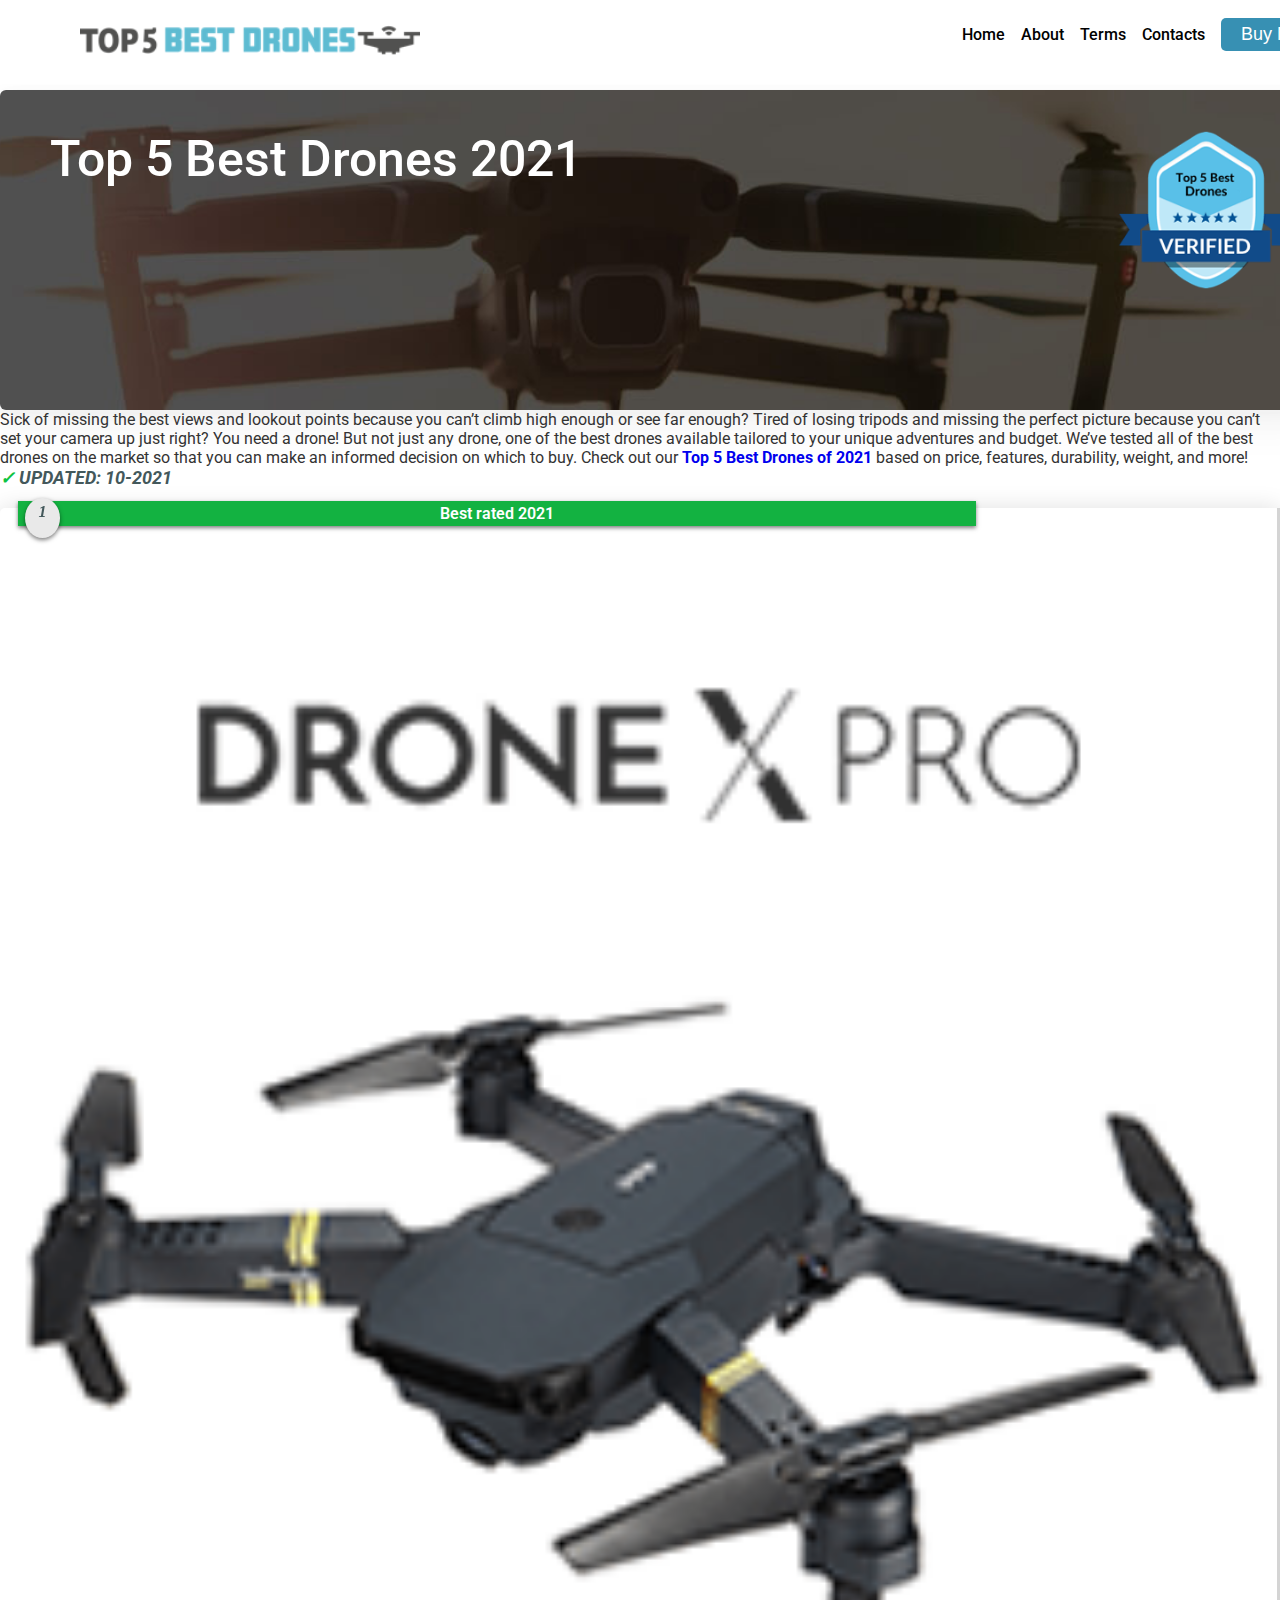
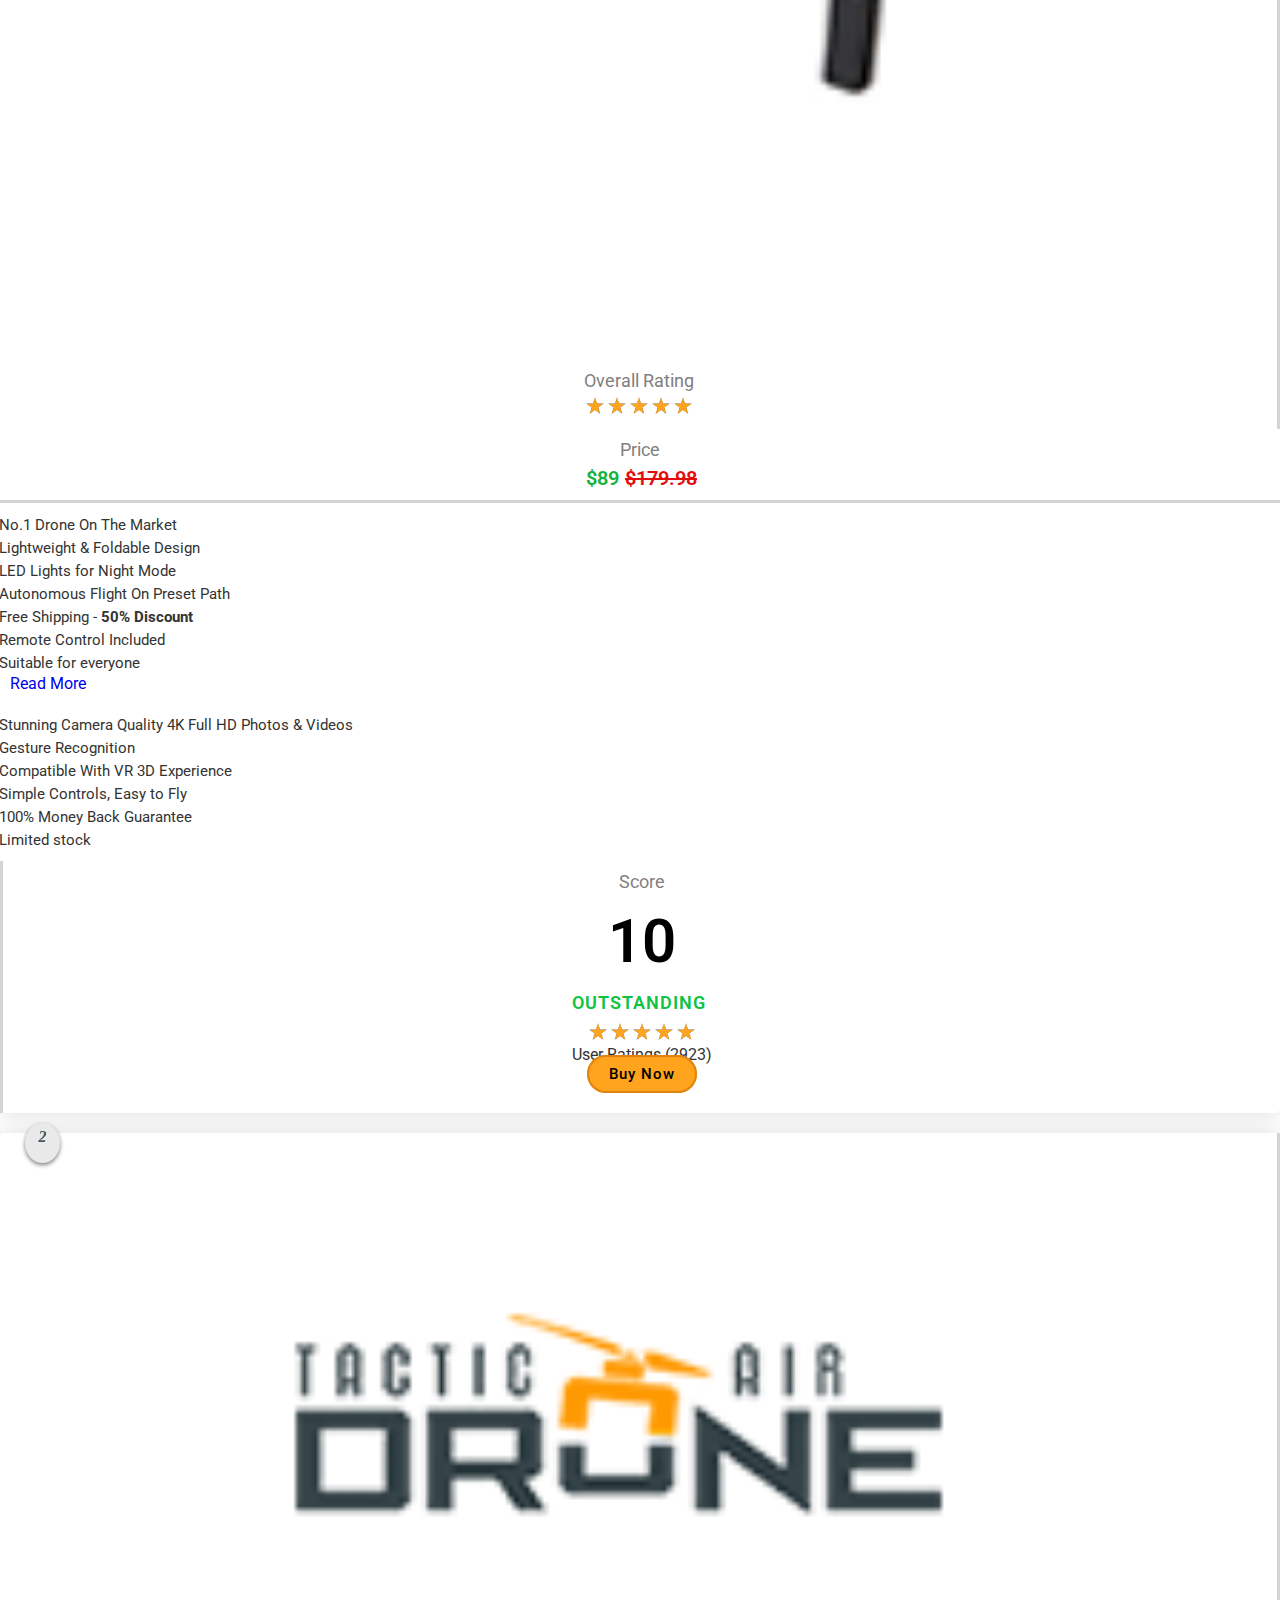
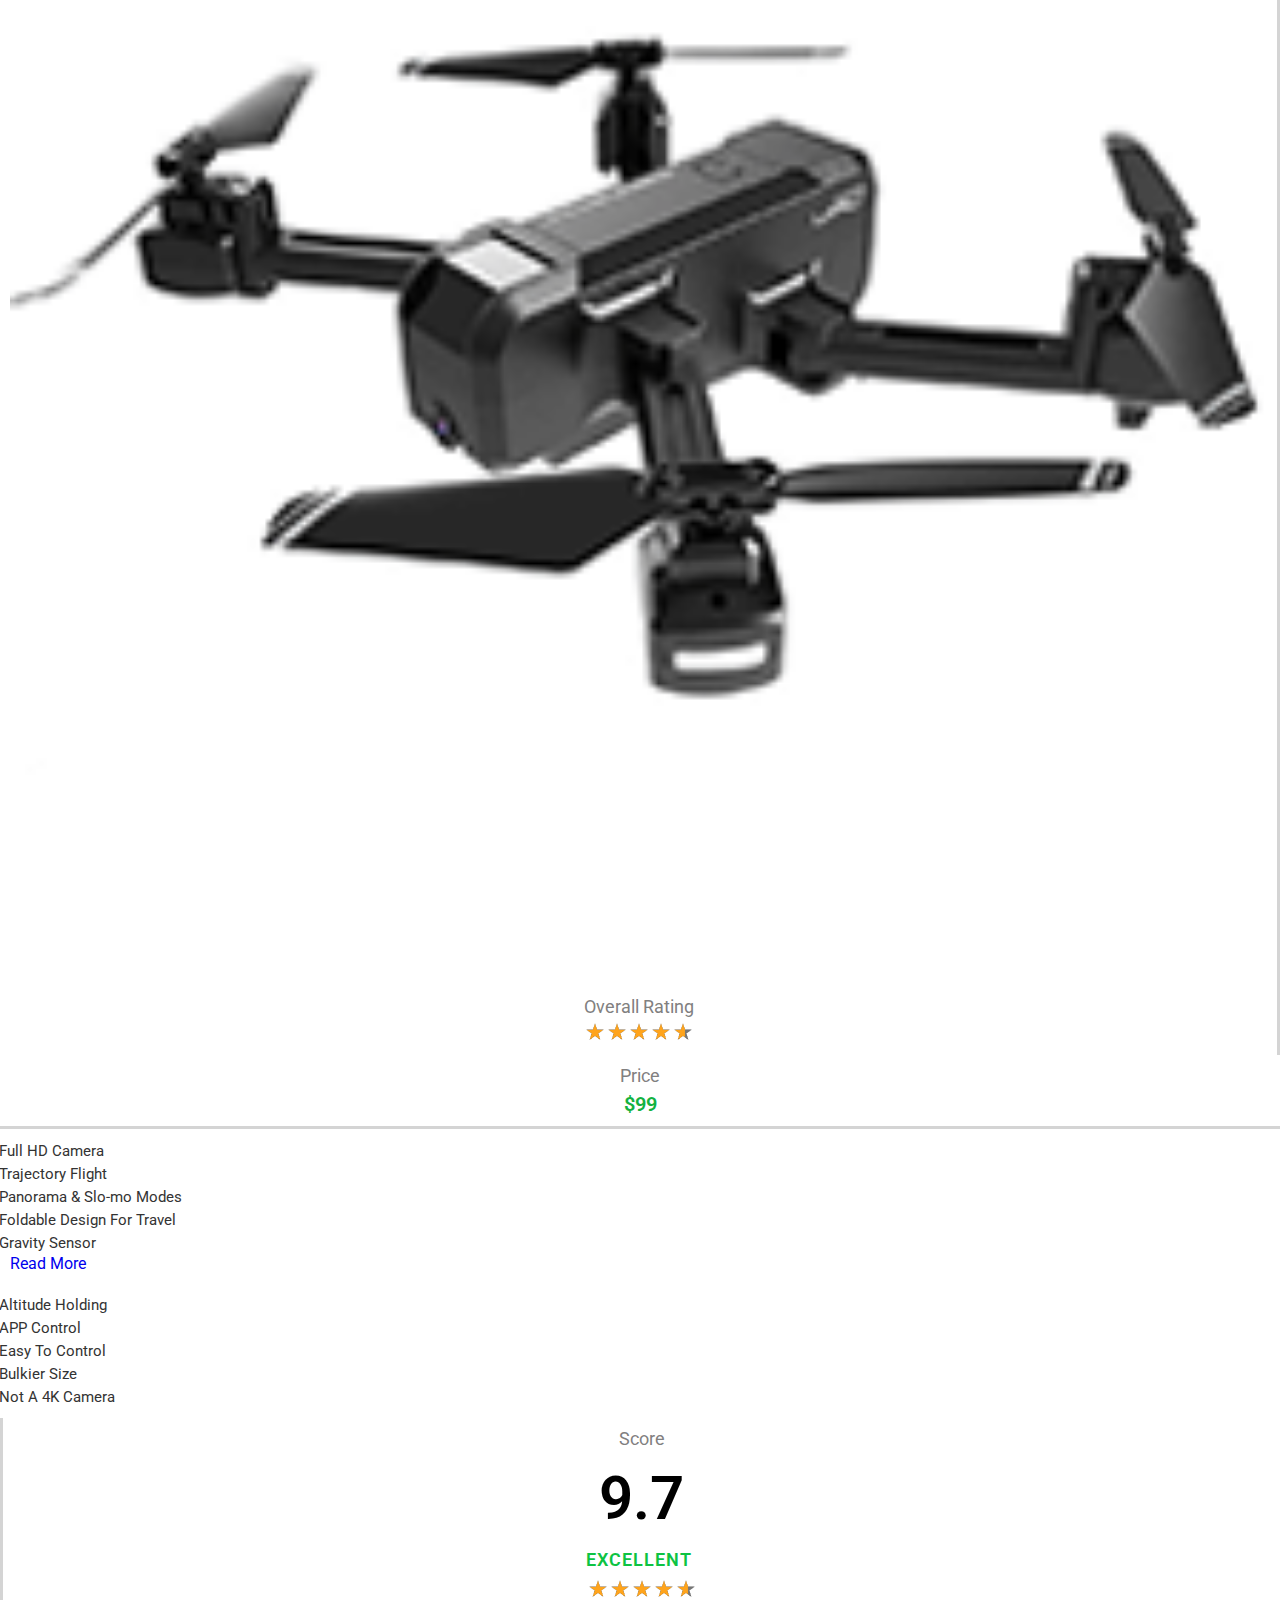
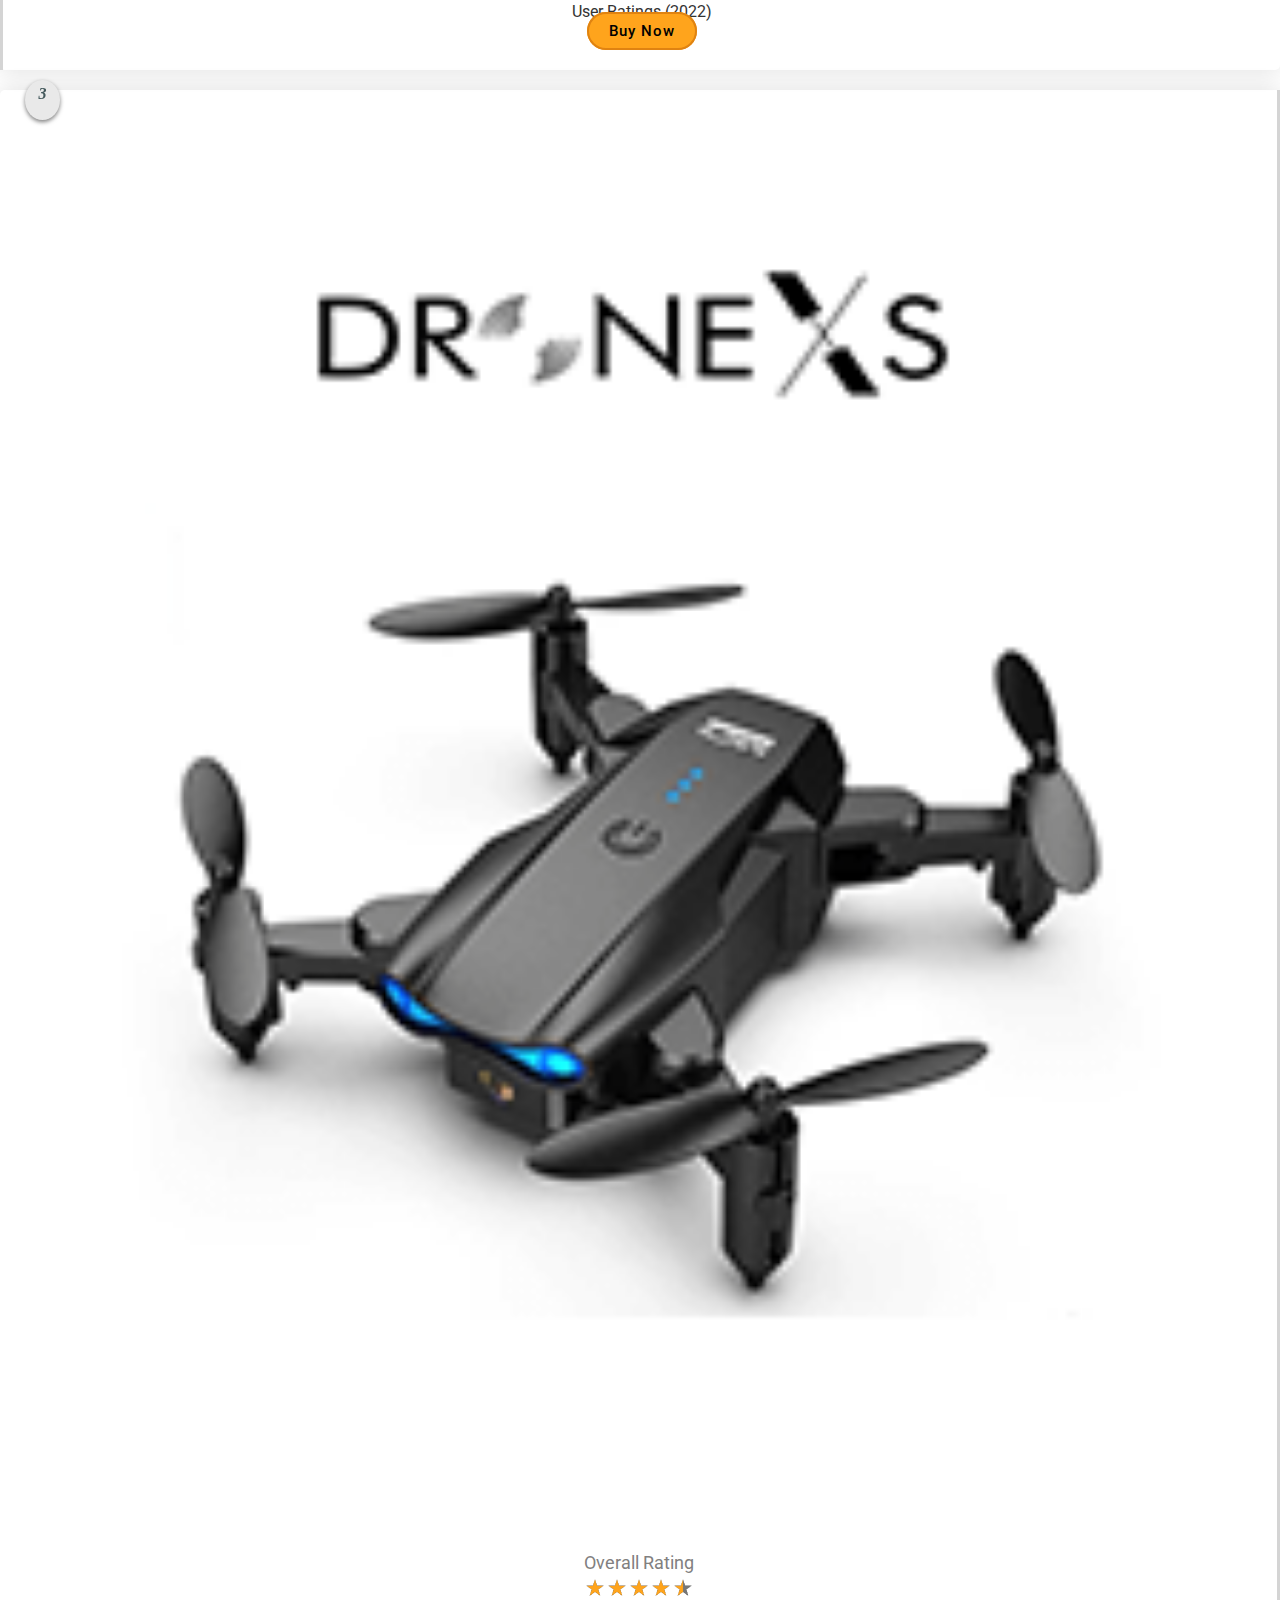
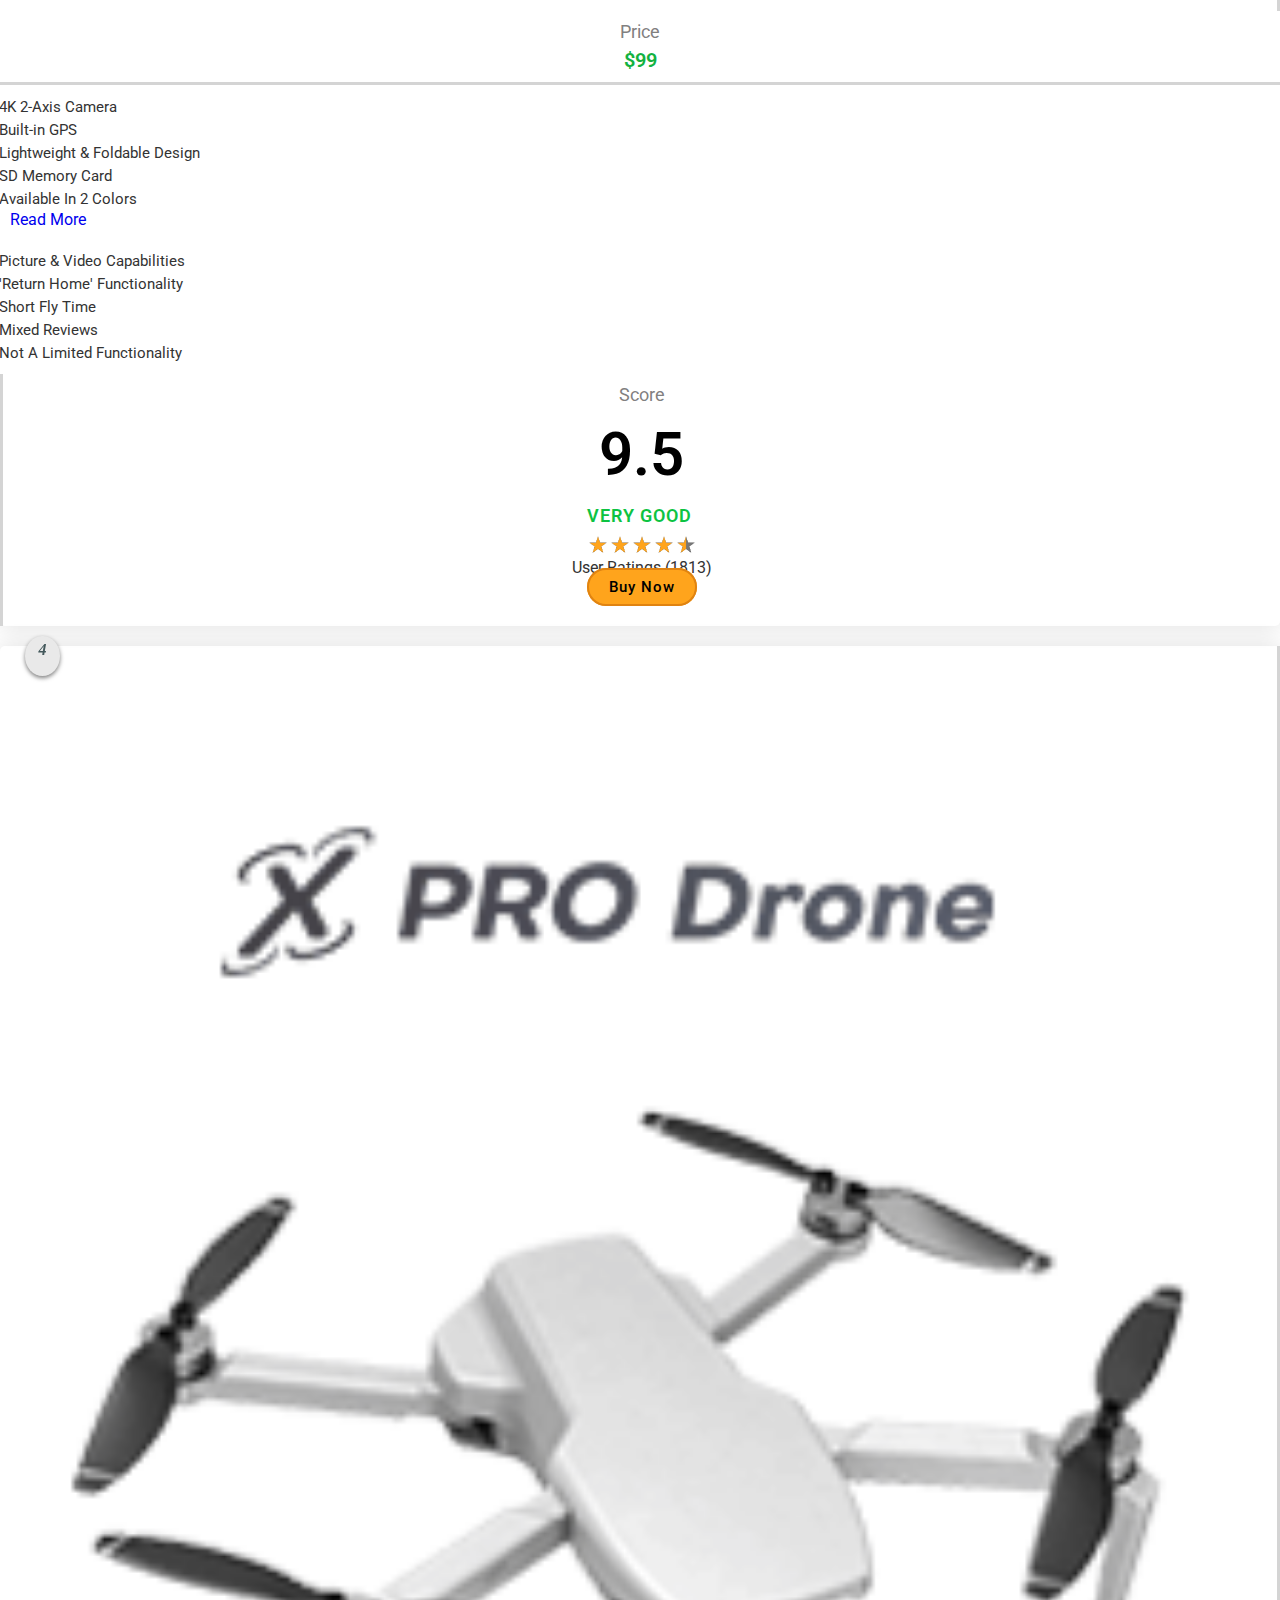
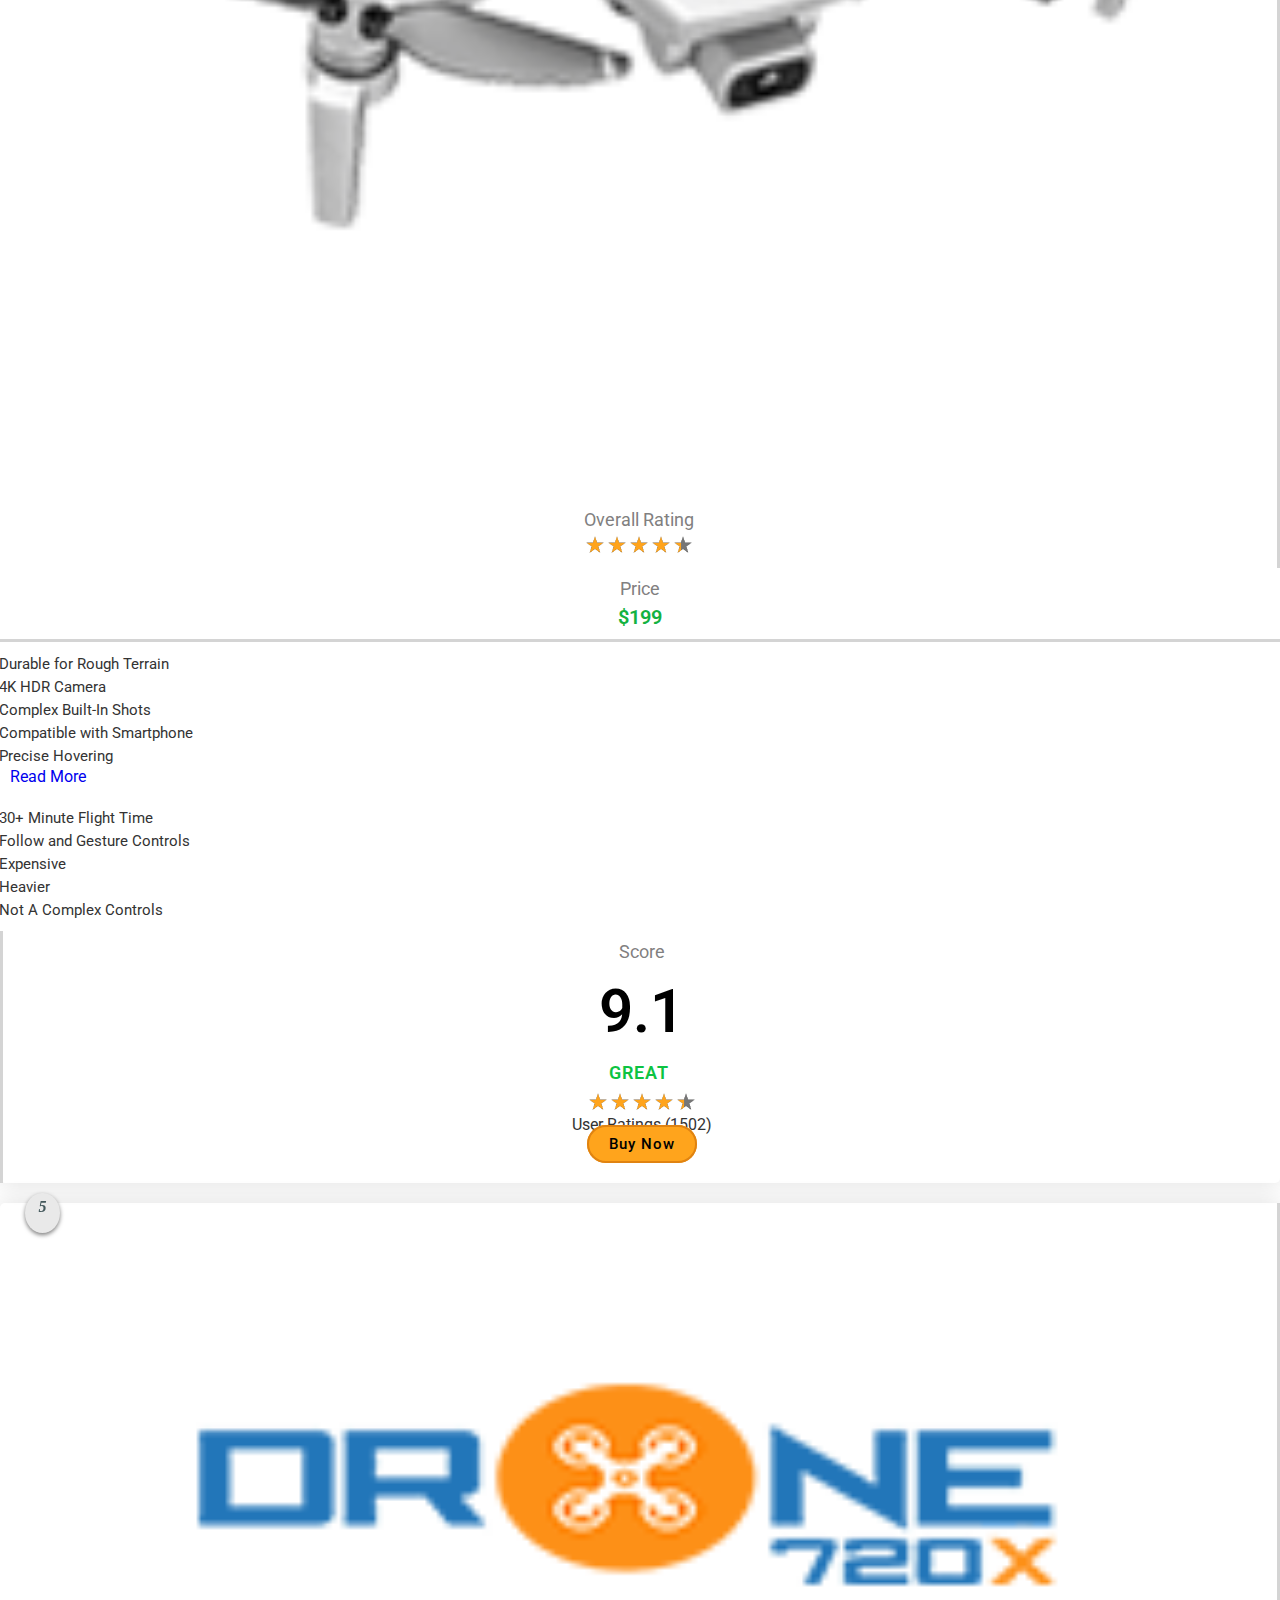
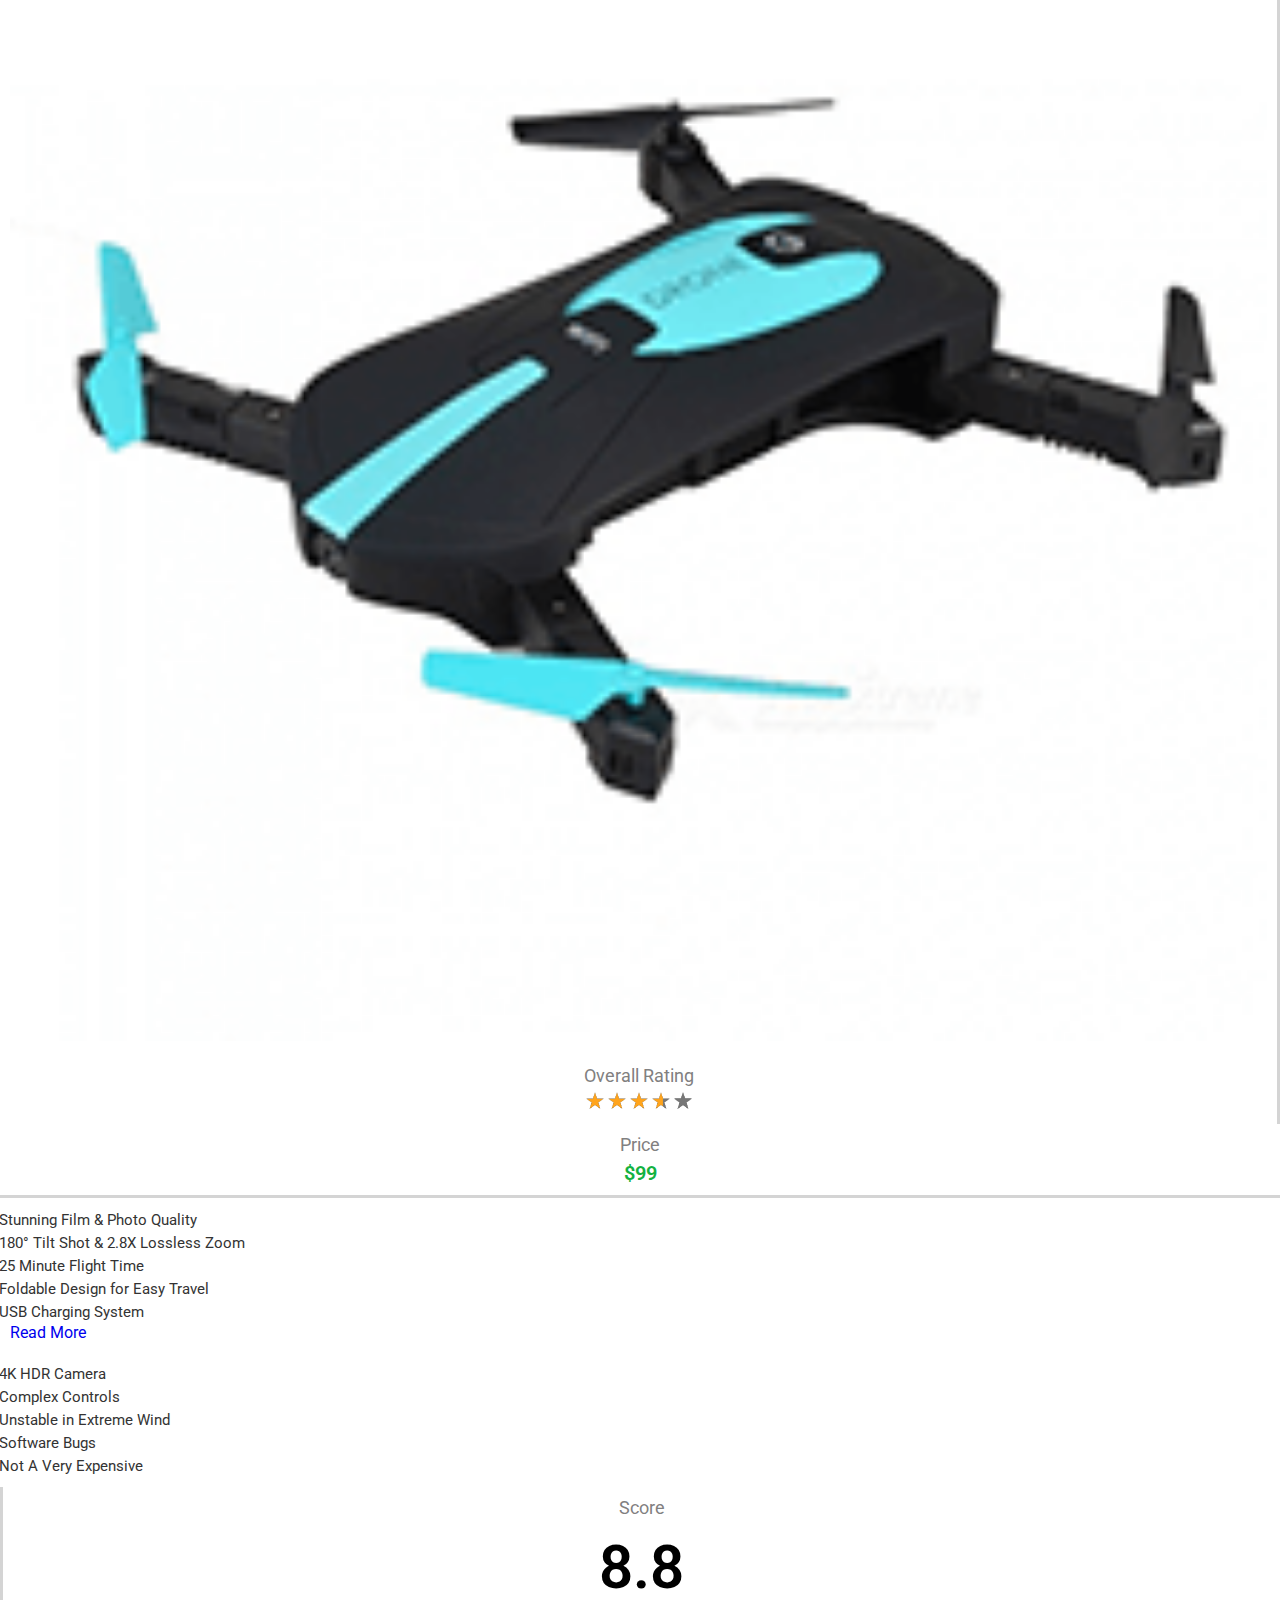
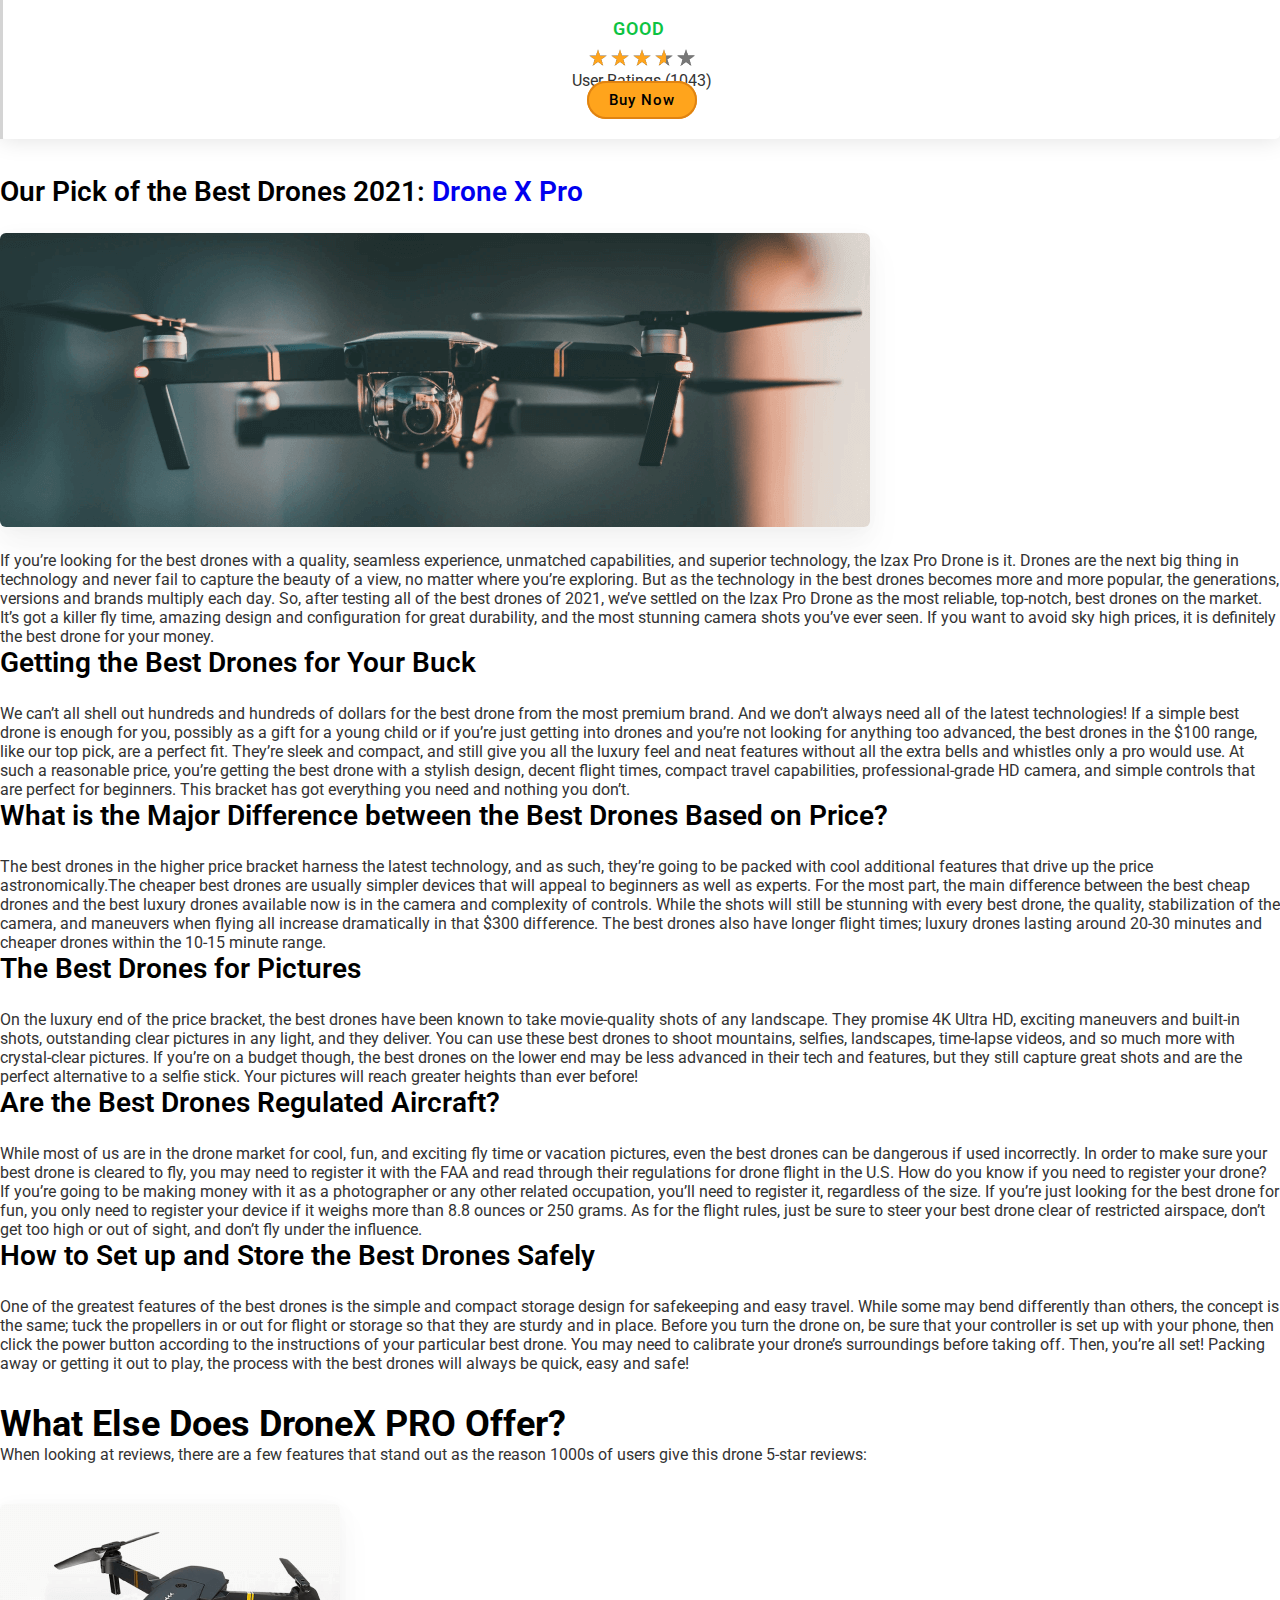
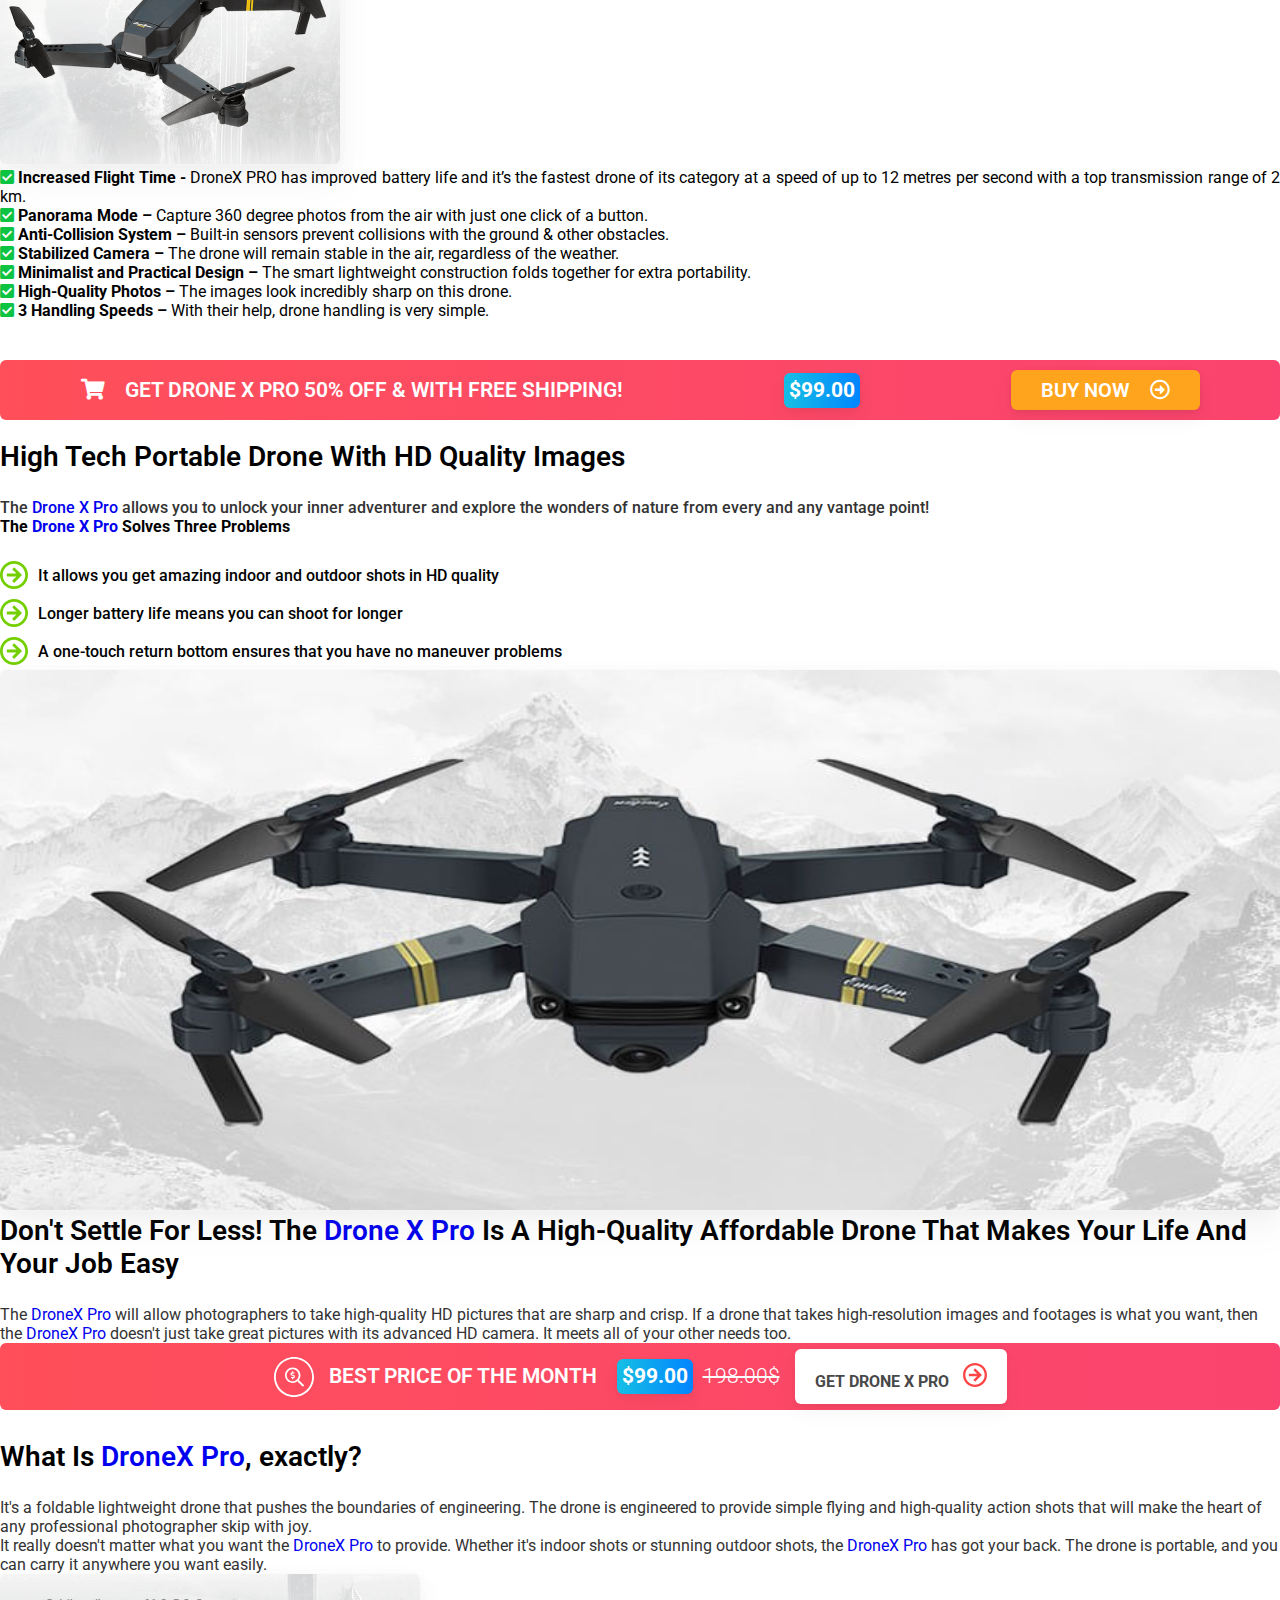
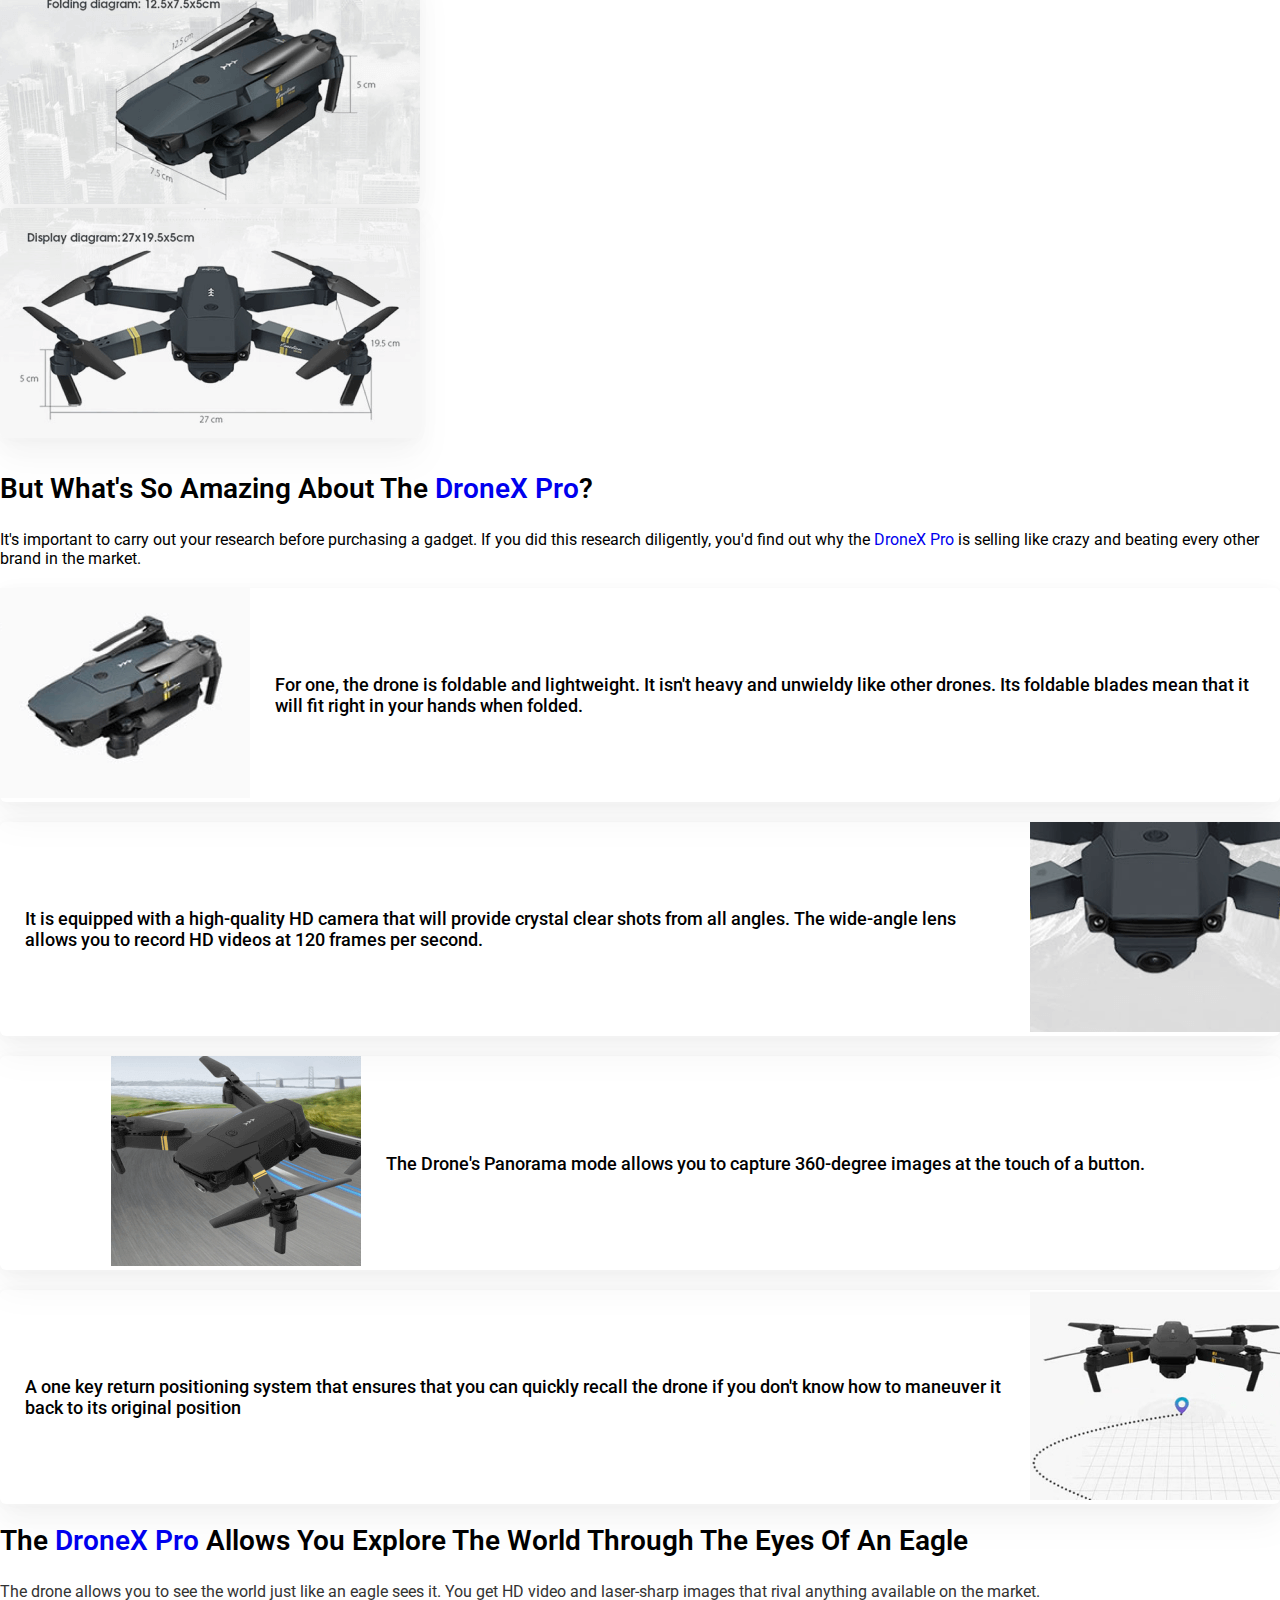
<file: index.html>
<!DOCTYPE html>
<html lang="en">

<head>
    <meta charset="utf-8">
    <meta http-equiv="X-UA-Compatible" content="IE=edge">
    <meta name="viewport" content="width=device-width, initial-scale=1">

    <title>Top-5 Best Drones </title>

    <link rel="icon" href="images/favicon.png">


    <link rel="preconnect" href="https://fonts.googleapis.com">
    <link rel="preconnect" href="https://fonts.gstatic.com" crossorigin>
    <link href="https://fonts.googleapis.com/css2?family=Roboto:wght@400;500;700&display=swap" rel="stylesheet">
    <link rel="stylesheet" href="https://cdnjs.cloudflare.com/ajax/libs/animate.css/4.1.1/animate.min.css" />
    <link href="https://cdn.jsdelivr.net/npm/bootstrap@5.0.2/dist/css/bootstrap.min.css" rel="stylesheet"
        integrity="sha384-EVSTQN3/azprG1Anm3QDgpJLIm9Nao0Yz1ztcQTwFspd3yD65VohhpuuCOmLASjC" crossorigin="anonymous">
    <link rel="stylesheet" href="https://cdnjs.cloudflare.com/ajax/libs/font-awesome/5.15.4/css/all.min.css">
    <link rel="stylesheet" href="https://cdn.iconmonstr.com/1.3.0/css/iconmonstr-iconic-font.min.css">
    <link href="style.css" rel="stylesheet">

</head>

<body>
    <header class="header">
        <a class="logo" href="#" target="_blank"><img src="images/logo.png" class="img-fluid" alt=""></a>
        <input type="checkbox" id="menu-btn" class="menu-btn">
        <label class="menu-icon" for="menu-btn">
            <span class="nav-icon"></span>
        </label>
        <ul class="menu">
            <li><a class="menu-active" href="index.html">Home</a></li>
            <li><a href="#" target="_blank">About</a></li>
            <li><a href="#" target="_blank">Terms</a></li>
            <li><a href="#" target="_blank">Contacts</a></li>

            <li><button onclick="window.open('#','_blank')" class="btn_one">Buy Now</button>
            </li>
        </ul>
    </header>


    <main class="content-wrapper" id="root-element" style="margin-top: 50px; margin-bottom: 20px;">
        <section class="container">
            <div class="row">
                <div class="col-md-9">
                    <div class="main-content">
                        <div class="drone-banner img-radius">
                            <div class="banner-text">Top 5 Best Drones 2021</div>
                            <img class="img-fluid banner-verified-img" src="images/verified.png" alt="" srcset="">
                        </div>

                        <p class="pt-4 pb-1">Sick of missing the best views and lookout points because you can’t climb
                            high
                            enough or see
                            far enough? Tired of losing tripods and missing the perfect picture because you can’t set
                            your camera up just right? You need a drone! But not just any drone, one of the best drones
                            available tailored to your unique adventures and budget. We’ve tested all of the best drones
                            on the market so that you can make an informed decision on which to buy. Check out our
                            <strong><a href="#" target="_blank"> Top 5
                                    Best Drones of 2021</a></strong> based on price, features, durability, weight, and
                            more!
                        </p>

                        <p class="updated"><span style="color: #0dc342">✓</span> Updated: 10-2021</p>

                        <div class="top-products">
                            <!-- drone box 1 start -->
                            <div class="best-drone-box">
                                <div class="row">
                                    <div
                                        class="col-md-3 b-right d-relative-box d-flex align-items-center justify-content-center box-padding">
                                        <div class="best-rated">
                                            Best rated 2021
                                        </div>
                                        <div class="product-number">1</div>
                                        <div class="left-box text-align-center">
                                            <img class="img-fluid product-img" src="images/dronexpro.png" alt=""
                                                srcset="">
                                        </div>
                                    </div>

                                    <div class="col-md-6">
                                        <div class="row b-bottom">
                                            <div
                                                class="col-md-6 rating-box b-right box-padding d-flex align-items-center justify-content-center">
                                                <div>
                                                    <div class="user-rating-text">Overall Rating</div>
                                                    <div class="stars-container">
                                                        <div>
                                                            <img class="star-fill" src="images/star-fill.png" alt=""
                                                                srcset="">
                                                            <img class="star-fill" src="images/star-fill.png" alt=""
                                                                srcset="">
                                                            <img class="star-fill" src="images/star-fill.png" alt=""
                                                                srcset="">
                                                            <img class="star-fill" src="images/star-fill.png" alt=""
                                                                srcset="">
                                                            <img class="star-fill" src="images/star-fill.png" alt=""
                                                                srcset="">


                                                        </div>


                                                    </div>
                                                </div>
                                            </div>
                                            <div
                                                class="col-md-6 price-box box-padding d-flex align-items-center justify-content-center">
                                                <div>
                                                    <div class="price-text">Price</div>
                                                    <span class="price"><strong><span class="new-price">$89</span>
                                                            <strike class="strike">$179.98</strike></strong></span>
                                                </div>
                                            </div>
                                        </div>


                                        <div class="row">
                                            <div class="col-md-6 box-padding">
                                                <ul class="inner-table-features">
                                                    <li><img src="images/arrow_green.svg" class="blue-tick" alt=""> No.1
                                                        Drone On The Market</li>
                                                    <li><img src="images/arrow_green.svg" class="blue-tick" alt="">
                                                        Lightweight &amp; Foldable Design</li>
                                                    <li><img src="images/arrow_green.svg" class="blue-tick" alt=""> LED
                                                        Lights for Night Mode</li>
                                                    <li><img src="images/arrow_green.svg" class="blue-tick" alt="">
                                                        Autonomous Flight On Preset Path</li>
                                                    <li><img src="images/arrow_green.svg" class="blue-tick" alt=""> Free
                                                        Shipping -&nbsp;<strong>50% Discount&nbsp;</strong></li>
                                                    <li><img src="images/arrow_green.svg" class="blue-tick" alt="">
                                                        Remote
                                                        Control Included</li>
                                                    <li><img src="images/arrow_green.svg" class="blue-tick" alt="">
                                                        Suitable
                                                        for everyone</li>
                                                </ul>

                                                <a href="#" target="_blank">Read More</a>
                                            </div>
                                            <div class="col-md-6 box-padding">
                                                <ul class="inner-table-features">
                                                    <li><img src="images/arrow_green.svg" class="blue-tick" alt="">
                                                        Stunning
                                                        Camera Quality 4K Full HD Photos &amp; Videos</li>
                                                    <li><img src="images/arrow_green.svg" class="blue-tick" alt="">
                                                        Gesture
                                                        Recognition</li>
                                                    <li><img src="images/arrow_green.svg" class="blue-tick" alt="">
                                                        Compatible With VR 3D Experience</li>
                                                    <li><img src="images/arrow_green.svg" class="blue-tick" alt="">
                                                        Simple
                                                        Controls, Easy to Fly</li>
                                                    <li><img src="images/arrow_green.svg" class="blue-tick" alt=""> 100%
                                                        Money Back Guarantee</li>
                                                    <li><img src="images/red-cross.png" class="red-cross blue-tick"
                                                            alt="">
                                                        Limited stock</li>
                                                </ul>
                                            </div>
                                        </div>
                                    </div>
                                    <div class="col-md-3 b-left">
                                        <div class="drone-right-box box-padding text-align-center ">
                                            <span class="score-text">Score</span>
                                            <p class="score-rating">10</p>
                                            <p class="remark">OUTSTANDING</p>
                                            <div class="stars-container">
                                                <div>

                                                    <img class="star-fill" src="images/star-fill.png" alt="" srcset="">
                                                    <img class="star-fill" src="images/star-fill.png" alt="" srcset="">
                                                    <img class="star-fill" src="images/star-fill.png" alt="" srcset="">
                                                    <img class="star-fill" src="images/star-fill.png" alt="" srcset="">
                                                    <img class="star-fill" src="images/star-fill.png" alt="" srcset="">

                                                </div>
                                            </div>
                                            <p class="rating-text">User Ratings (2923)</p>
                                            <div class="visit-btn-wrapper">

                                                <a href="#" target="_blank" class="btn btn-green">Buy Now</a>
                                            </div>

                                        </div>
                                    </div>
                                </div>
                            </div>

                            <!-- drone box 1 end -->

                            <!-- drone box 2 start -->

                            <div class="best-drone-box">
                                <div class="row">
                                    <div
                                        class="col-md-3 b-right d-relative-box d-flex align-items-center justify-content-center box-padding">
                                        <div class="product-number">2</div>
                                        <div class="left-box text-align-center">
                                            <img class="img-fluid product-img" src="images/tacticairdrone.png" alt=""
                                                srcset="">
                                        </div>
                                    </div>

                                    <div class="col-md-6">
                                        <div class="row b-bottom">
                                            <div
                                                class="col-md-6 rating-box b-right box-padding d-flex align-items-center justify-content-center">
                                                <div>
                                                    <div class="user-rating-text">Overall Rating</div>
                                                    <div>
                                                        <img class="star-fill" src="images/star-fill.png" alt=""
                                                            srcset="">
                                                        <img class="star-fill" src="images/star-fill.png" alt=""
                                                            srcset="">
                                                        <img class="star-fill" src="images/star-fill.png" alt=""
                                                            srcset="">
                                                        <img class="star-fill" src="images/star-fill.png" alt=""
                                                            srcset="">
                                                        <img class="star-fill" src="images/star75.png" alt="" srcset="">
                                                    </div>

                                                </div>
                                            </div>
                                            <div
                                                class="col-md-6 price-box box-padding d-flex align-items-center justify-content-center">
                                                <div>
                                                    <div class="price-text">Price</div>
                                                    <span class="price"><strong><span
                                                                class="new-price">$99</span></strong>
                                                    </span>
                                                </div>
                                            </div>
                                        </div>


                                        <div class="row">
                                            <div class="col-md-6 box-padding">
                                                <ul class="inner-table-features">
                                                    <li><img src="images/arrow_green.svg" class="blue-tick" alt=""> Full
                                                        HD Camera</li>
                                                    <li><img src="images/arrow_green.svg" class="blue-tick" alt="">
                                                        Trajectory Flight</li>
                                                    <li><img src="images/arrow_green.svg" class="blue-tick" alt="">
                                                        Panorama & Slo-mo Modes</li>
                                                    <li><img src="images/arrow_green.svg" class="blue-tick" alt="">
                                                        Foldable Design For Travel</li>
                                                    <li><img src="images/arrow_green.svg" class="blue-tick" alt="">
                                                        Gravity Sensor</li>

                                                </ul>

                                                <a href="#" target="_blank">Read More</a>
                                            </div>
                                            <div class="col-md-6 box-padding">
                                                <ul class="inner-table-features">
                                                    <li><img src="images/arrow_green.svg" class="blue-tick" alt="">
                                                        Altitude Holding</li>
                                                    <li><img src="images/arrow_green.svg" class="blue-tick" alt="">
                                                        APP Control</li>
                                                    <li><img src="images/arrow_green.svg" class="blue-tick" alt="">
                                                        Easy To Control</li>
                                                    <li><img src="images/red-cross.png" class="blue-tick" alt="">
                                                        Bulkier Size</li>
                                                    <li><img src="images/red-cross.png" class="blue-tick" alt=""> Not A
                                                        4K Camera</li>

                                                </ul>
                                            </div>
                                        </div>
                                    </div>
                                    <div class="col-md-3 b-left">
                                        <div class="drone-right-box box-padding text-align-center ">
                                            <span class="score-text">Score</span>
                                            <p class="score-rating">9.7</p>
                                            <p class="remark">EXCELLENT</p>
                                            <div class="stars-container">
                                                <div>

                                                    <img class="star-fill" src="images/star-fill.png" alt="" srcset="">
                                                    <img class="star-fill" src="images/star-fill.png" alt="" srcset="">
                                                    <img class="star-fill" src="images/star-fill.png" alt="" srcset="">
                                                    <img class="star-fill" src="images/star-fill.png" alt="" srcset="">
                                                    <img class="star-fill" src="images/star75.png" alt="" srcset="">

                                                </div>
                                            </div>
                                            <p class="rating-text">User Ratings (2022)</p>
                                            <div class="visit-btn-wrapper">

                                                <a href="#" target="_blank" class="btn btn-green">Buy Now</a>
                                            </div>

                                        </div>
                                    </div>
                                </div>
                            </div>

                            <!-- drone box 2 end -->
                            <!-- drone box 3 start -->


                            <div class="best-drone-box">
                                <div class="row">
                                    <div
                                        class="col-md-3 b-right d-relative-box d-flex align-items-center justify-content-center box-padding">
                                        <div class="product-number">3</div>
                                        <div class="left-box text-align-center">
                                            <img class="img-fluid product-img" src="images/dronexs.png" alt=""
                                                srcset="">
                                        </div>
                                    </div>

                                    <div class="col-md-6">
                                        <div class="row b-bottom">
                                            <div
                                                class="col-md-6 rating-box b-right box-padding d-flex align-items-center justify-content-center">
                                                <div>
                                                    <div class="user-rating-text">Overall Rating</div>
                                                    <div>
                                                        <img class="star-fill" src="images/star-fill.png" alt=""
                                                            srcset="">
                                                        <img class="star-fill" src="images/star-fill.png" alt=""
                                                            srcset="">
                                                        <img class="star-fill" src="images/star-fill.png" alt=""
                                                            srcset="">
                                                        <img class="star-fill" src="images/star-fill.png" alt=""
                                                            srcset="">
                                                        <img class="star-fill" src="images/star50.png" alt="" srcset="">

                                                    </div>
                                                </div>
                                            </div>
                                            <div
                                                class="col-md-6 price-box box-padding d-flex align-items-center justify-content-center">
                                                <div>
                                                    <div class="price-text">Price</div>
                                                    <span class="price"><strong><span
                                                                class="new-price">$99</span></strong>
                                                    </span>
                                                </div>
                                            </div>
                                        </div>


                                        <div class="row">
                                            <div class="col-md-6 box-padding">
                                                <ul class="inner-table-features">
                                                    <li><img src="images/arrow_green.svg" class="blue-tick" alt=""> 4K
                                                        2-Axis Camera</li>
                                                    <li><img src="images/arrow_green.svg" class="blue-tick" alt="">
                                                        Built-in GPS</li>
                                                    <li><img src="images/arrow_green.svg" class="blue-tick" alt="">
                                                        Lightweight & Foldable Design</li>
                                                    <li><img src="images/arrow_green.svg" class="blue-tick" alt="">
                                                        SD Memory Card</li>
                                                    <li><img src="images/arrow_green.svg" class="blue-tick" alt="">
                                                        Available In 2 Colors</li>

                                                </ul>

                                                <a href="#" target="_blank">Read More</a>
                                            </div>
                                            <div class="col-md-6 box-padding">
                                                <ul class="inner-table-features">
                                                    <li><img src="images/arrow_green.svg" class="blue-tick" alt="">
                                                        Picture & Video Capabilities</li>
                                                    <li><img src="images/arrow_green.svg" class="blue-tick" alt="">
                                                        'Return Home' Functionality</li>
                                                    <li><img src="images/red-cross.png" class="blue-tick" alt="">
                                                        Short Fly Time</li>
                                                    <li><img src="images/red-cross.png" class="blue-tick" alt="">
                                                        Mixed Reviews</li>
                                                    <li><img src="images/red-cross.png" class="blue-tick" alt=""> Not A
                                                        Limited Functionality</li>

                                                </ul>
                                            </div>
                                        </div>
                                    </div>
                                    <div class="col-md-3 b-left">
                                        <div class="drone-right-box box-padding text-align-center ">
                                            <span class="score-text">Score</span>
                                            <p class="score-rating">9.5</p>
                                            <p class="remark">VERY GOOD</p>
                                            <div class="stars-container">
                                                <div>
                                                    <img class="star-fill" src="images/star-fill.png" alt="" srcset="">
                                                    <img class="star-fill" src="images/star-fill.png" alt="" srcset="">
                                                    <img class="star-fill" src="images/star-fill.png" alt="" srcset="">
                                                    <img class="star-fill" src="images/star-fill.png" alt="" srcset="">
                                                    <img class="star-fill" src="images/star50.png" alt="" srcset="">

                                                </div>
                                            </div>
                                            <p class="rating-text">User Ratings (1813)</p>
                                            <div class="visit-btn-wrapper">

                                                <a href="#" target="_blank" class="btn btn-green">Buy Now</a>
                                            </div>

                                        </div>
                                    </div>
                                </div>
                            </div>
                            <!-- drone box 3 end -->
                            <!-- drone box 4 start -->

                            <div class="best-drone-box">
                                <div class="row">
                                    <div
                                        class="col-md-3 b-right d-relative-box d-flex align-items-center justify-content-center box-padding">
                                        <div class="product-number">4</div>
                                        <div class="left-box text-align-center">
                                            <img class="img-fluid product-img" src="images/xprodrone.png" alt=""
                                                srcset="">
                                        </div>
                                    </div>

                                    <div class="col-md-6">
                                        <div class="row b-bottom">
                                            <div
                                                class="col-md-6 rating-box b-right box-padding d-flex align-items-center justify-content-center">
                                                <div>
                                                    <div class="user-rating-text">Overall Rating</div>
                                                    <div>
                                                        <img class="star-fill" src="images/star-fill.png" alt=""
                                                            srcset="">
                                                        <img class="star-fill" src="images/star-fill.png" alt=""
                                                            srcset="">
                                                        <img class="star-fill" src="images/star-fill.png" alt=""
                                                            srcset="">
                                                        <img class="star-fill" src="images/star-fill.png" alt=""
                                                            srcset="">
                                                        <img class="star-fill" src="images/star25.png" alt="" srcset="">


                                                    </div>

                                                </div>
                                            </div>
                                            <div
                                                class="col-md-6 price-box box-padding d-flex align-items-center justify-content-center">
                                                <div>
                                                    <div class="price-text">Price</div>
                                                    <span class="price"><strong><span
                                                                class="new-price">$199</span></strong>
                                                    </span>
                                                </div>
                                            </div>
                                        </div>


                                        <div class="row">
                                            <div class="col-md-6 box-padding">
                                                <ul class="inner-table-features">
                                                    <li><img src="images/arrow_green.svg" class="blue-tick" alt="">
                                                        Durable for Rough Terrain</li>
                                                    <li><img src="images/arrow_green.svg" class="blue-tick" alt="">
                                                        4K HDR Camera</li>
                                                    <li><img src="images/arrow_green.svg" class="blue-tick" alt="">
                                                        Complex Built-In Shots</li>
                                                    <li><img src="images/arrow_green.svg" class="blue-tick" alt="">
                                                        Compatible with Smartphone</li>
                                                    <li><img src="images/arrow_green.svg" class="blue-tick" alt="">
                                                        Precise Hovering</li>

                                                </ul>

                                                <a href="#" target="_blank">Read More</a>
                                            </div>
                                            <div class="col-md-6 box-padding">
                                                <ul class="inner-table-features">
                                                    <li><img src="images/arrow_green.svg" class="blue-tick" alt="">
                                                        30+ Minute Flight Time</li>
                                                    <li><img src="images/arrow_green.svg" class="blue-tick" alt="">
                                                        Follow and Gesture Controls</li>
                                                    <li><img src="images/red-cross.png" class="blue-tick" alt="">
                                                        Expensive</li>
                                                    <li><img src="images/red-cross.png" class="blue-tick" alt="">
                                                        Heavier</li>
                                                    <li><img src="images/red-cross.png" class="blue-tick" alt=""> Not A
                                                        Complex Controls</li>

                                                </ul>
                                            </div>
                                        </div>
                                    </div>
                                    <div class="col-md-3 b-left">
                                        <div class="drone-right-box box-padding text-align-center ">
                                            <span class="score-text">Score</span>
                                            <p class="score-rating">9.1</p>
                                            <p class="remark">GREAT</p>
                                            <div class="stars-container">
                                                <div>
                                                    <img class="star-fill" src="images/star-fill.png" alt="" srcset="">
                                                    <img class="star-fill" src="images/star-fill.png" alt="" srcset="">
                                                    <img class="star-fill" src="images/star-fill.png" alt="" srcset="">
                                                    <img class="star-fill" src="images/star-fill.png" alt="" srcset="">
                                                    <img class="star-fill" src="images/star25.png" alt="" srcset="">

                                                </div>
                                            </div>
                                            <p class="rating-text">User Ratings (1502)</p>
                                            <div class="visit-btn-wrapper">

                                                <a href="#" target="_blank" class="btn btn-green">Buy Now</a>
                                            </div>

                                        </div>
                                    </div>
                                </div>
                            </div>
                            <!-- drone box 4 end -->
                            <!-- drone box 5 start -->
                            <div class="best-drone-box">
                                <div class="row">
                                    <div
                                        class="col-md-3 b-right d-relative-box d-flex align-items-center justify-content-center box-padding">
                                        <div class="product-number">5</div>
                                        <div class="left-box text-align-center">
                                            <img class="img-fluid product-img" src="images/dronex.png" alt="" srcset="">
                                        </div>
                                    </div>

                                    <div class="col-md-6">
                                        <div class="row b-bottom">
                                            <div
                                                class="col-md-6 rating-box b-right box-padding d-flex align-items-center justify-content-center">
                                                <div>
                                                    <div class="user-rating-text">Overall Rating</div>
                                                    <div>
                                                        <img class="star-fill" src="images/star-fill.png" alt=""
                                                            srcset="">
                                                        <img class="star-fill" src="images/star-fill.png" alt=""
                                                            srcset="">
                                                        <img class="star-fill" src="images/star-fill.png" alt=""
                                                            srcset="">
                                                        <img class="star-fill" src="images/star75.png" alt="" srcset="">
                                                        <img class="star-fill" src="images/star0.png" alt="" srcset="">


                                                    </div>
                                                </div>
                                            </div>
                                            <div
                                                class="col-md-6 price-box box-padding d-flex align-items-center justify-content-center">
                                                <div>
                                                    <div class="price-text">Price</div>
                                                    <span class="price"><strong><span
                                                                class="new-price">$99</span></strong>
                                                    </span>
                                                </div>
                                            </div>
                                        </div>


                                        <div class="row">
                                            <div class="col-md-6 box-padding">
                                                <ul class="inner-table-features">
                                                    <li><img src="images/arrow_green.svg" class="blue-tick" alt="">
                                                        Stunning Film & Photo Quality</li>
                                                    <li><img src="images/arrow_green.svg" class="blue-tick" alt="">
                                                        180° Tilt Shot & 2.8X Lossless Zoom</li>
                                                    <li><img src="images/arrow_green.svg" class="blue-tick" alt="">
                                                        25 Minute Flight Time</li>
                                                    <li><img src="images/arrow_green.svg" class="blue-tick" alt="">
                                                        Foldable Design for Easy Travel</li>
                                                    <li><img src="images/arrow_green.svg" class="blue-tick" alt="">
                                                        USB Charging System</li>

                                                </ul>

                                                <a href="#" target="_blank">Read More</a>
                                            </div>
                                            <div class="col-md-6 box-padding">
                                                <ul class="inner-table-features">
                                                    <li><img src="images/arrow_green.svg" class="blue-tick" alt="">
                                                        4K HDR Camera</li>
                                                    <li><img src="images/red-cross.png" class="blue-tick" alt="">
                                                        Complex Controls</li>
                                                    <li><img src="images/red-cross.png" class="blue-tick" alt="">
                                                        Unstable in Extreme Wind</li>
                                                    <li><img src="images/red-cross.png" class="blue-tick" alt="">
                                                        Software Bugs</li>
                                                    <li><img src="images/red-cross.png" class="blue-tick" alt=""> Not A
                                                        Very Expensive</li>

                                                </ul>
                                            </div>
                                        </div>
                                    </div>
                                    <div class="col-md-3 b-left">
                                        <div class="drone-right-box box-padding text-align-center ">
                                            <span class="score-text">Score</span>
                                            <p class="score-rating">8.8</p>
                                            <p class="remark">GOOD</p>
                                            <div class="stars-container">
                                                <div>
                                                    <img class="star-fill" src="images/star-fill.png" alt="" srcset="">
                                                    <img class="star-fill" src="images/star-fill.png" alt="" srcset="">
                                                    <img class="star-fill" src="images/star-fill.png" alt="" srcset="">
                                                    <img class="star-fill" src="images/star75.png" alt="" srcset="">
                                                    <img class="star-fill" src="images/star0.png" alt="" srcset="">

                                                </div>
                                            </div>
                                            <p class="rating-text">User Ratings (1043)</p>
                                            <div class="visit-btn-wrapper">

                                                <a href="#" target="_blank" class="btn btn-green">Buy Now</a>
                                            </div>

                                        </div>
                                    </div>
                                </div>
                            </div>
                            <!-- drone box 5 end -->

                            <!-- <hr> -->

                            <div class="row">
                                <div class="col-md-12">

                                    <h2 style="margin-top: 36px;">Our Pick of the Best Drones 2021: <a href="#"
                                            target="_blank">Drone X Pro </a></h2>
                                    <img class="w-100 img-radius" src="images/img_1.png" alt="" srcset="">
                                    <p style="margin-top: 20px;">If you’re looking for the best drones with a quality,
                                        seamless experience,
                                        unmatched
                                        capabilities, and superior technology, the Izax Pro Drone is it. Drones are the
                                        next big
                                        thing in technology and never fail to capture the beauty of a view, no matter
                                        where
                                        you’re exploring. But as the technology in the best drones becomes more and more
                                        popular, the generations, versions and brands multiply each day. So, after
                                        testing all
                                        of the best drones of 2021, we’ve settled on the Izax Pro Drone as the most
                                        reliable,
                                        top-notch, best drones on the market. It’s got a killer fly time, amazing design
                                        and
                                        configuration for great durability, and the most stunning camera shots you’ve
                                        ever seen.
                                        If you want to avoid sky high prices, it is definitely the best drone for your
                                        money.
                                    </p>
                                </div>

                            </div>





                            <h2>Getting the Best Drones for Your Buck</h2>
                            <p>We can’t all shell out hundreds and hundreds of dollars for the best drone from the most
                                premium brand. And we don’t always need all of the latest technologies! If a simple best
                                drone is enough for you, possibly as a gift for a young child or if you’re just getting
                                into drones and you’re not looking for anything too advanced, the best drones in the
                                $100 range, like our top pick, are a perfect fit. They’re sleek and compact, and still
                                give you all the luxury feel and neat features without all the extra bells and whistles
                                only a pro would use. At such a reasonable price, you’re getting the best drone with a
                                stylish design, decent flight times, compact travel capabilities, professional-grade HD
                                camera, and simple controls that are perfect for beginners. This bracket has got
                                everything you need and nothing you don’t.</p>
                            <h2>What is the Major Difference between the Best Drones Based on Price?</h2>
                            <p>The best drones in the higher price bracket harness the latest technology, and as such,
                                they’re going to be packed with cool additional features that drive up the price
                                astronomically.The cheaper best drones are usually simpler devices that will appeal to
                                beginners as well as experts. For the most part, the main difference between the best
                                cheap drones and the best luxury drones available now is in the camera and complexity of
                                controls. While the shots will still be stunning with every best drone, the quality,
                                stabilization of the camera, and maneuvers when flying all increase dramatically in that
                                $300 difference. The best drones also have longer flight times; luxury drones lasting
                                around 20-30 minutes and cheaper drones within the 10-15 minute range.</p>

                            <h2>The Best Drones for Pictures</h2>
                            <p>On the luxury end of the price bracket, the best drones have been known to take
                                movie-quality shots of any landscape. They promise 4K Ultra HD, exciting maneuvers and
                                built-in shots, outstanding clear pictures in any light, and they deliver. You can use
                                these best drones to shoot mountains, selfies, landscapes, time-lapse videos, and so
                                much more with crystal-clear pictures. If you’re on a budget though, the best drones on
                                the lower end may be less advanced in their tech and features, but they still capture
                                great shots and are the perfect alternative to a selfie stick. Your pictures will reach
                                greater heights than ever before!</p>
                            <h2>Are the Best Drones Regulated Aircraft?</h2>
                            <p>While most of us are in the drone market for cool, fun, and exciting fly time or vacation
                                pictures, even the best drones can be dangerous if used incorrectly. In order to make
                                sure your best drone is cleared to fly, you may need to register it with the FAA and
                                read through their regulations for drone flight in the U.S. How do you know if you need
                                to register your drone? If you’re going to be making money with it as a photographer or
                                any other related occupation, you’ll need to register it, regardless of the size. If
                                you’re just looking for the best drone for fun, you only need to register your device if
                                it weighs more than 8.8 ounces or 250 grams. As for the flight rules, just be sure to
                                steer your best drone clear of restricted airspace, don’t get too high or out of sight,
                                and don’t fly under the influence.</p>
                            <h2>How to Set up and Store the Best Drones Safely</h2>
                            <p>One of the greatest features of the best drones is the simple and compact storage design
                                for safekeeping and easy travel. While some may bend differently than others, the
                                concept is the same; tuck the propellers in or out for flight or storage so that they
                                are sturdy and in place. Before you turn the drone on, be sure that your controller is
                                set up with your phone, then click the power button according to the instructions of
                                your particular best drone. You may need to calibrate your drone’s surroundings before
                                taking off. Then, you’re all set! Packing away or getting it out to play, the process
                                with the best drones will always be quick, easy and safe!</p>

                            <div class="header-content-block">
                                <h1>What Else Does DroneX PRO Offer?</h1>
                                <p>When looking at reviews, there are a few features that stand out as the reason 1000s
                                    of users give this drone 5-star reviews:</p>
                            </div>

                            <div class="drone-x-features">
                                <div class="row">
                                    <div class="col-md-5">
                                        <div class="drone-x-img">
                                            <img class="img-fluid img-radius" src="images/drone1.png" alt="" srcset="">
                                        </div>
                                    </div>
                                    <div class="col-md-7">
                                        <div class="zoom-feature">
                                            <div class="drone-x-feature-box">
                                                <span><i aria-hidden="true" class="fas fa-check-square"></i> <strong>
                                                        Increased Flight Time - </strong>DroneX PRO has improved battery
                                                    life and it’s the fastest drone of its category at a speed of up to
                                                    12 metres per second with a top transmission range of 2
                                                    km.&nbsp;</span>
                                            </div>

                                            <div class="drone-x-feature-box">
                                                <span><i aria-hidden="true" class="fas fa-check-square"></i>
                                                    <strong>Panorama Mode – </strong>Capture 360 degree photos from
                                                    the air with just one click of a button.</span>
                                            </div>
                                            <div class="drone-x-feature-box">
                                                <span><i aria-hidden="true" class="fas fa-check-square"></i>
                                                    <strong>Anti-Collision System – </strong>Built-in sensors prevent
                                                    collisions with the ground & other obstacles.</span>
                                            </div>
                                            <div class="drone-x-feature-box">
                                                <span><i aria-hidden="true" class="fas fa-check-square"></i>
                                                    <strong>Stabilized Camera – </strong>The drone will remain stable
                                                    in the air, regardless of the weather.</span>
                                            </div>
                                            <div class="drone-x-feature-box">
                                                <span><i aria-hidden="true" class="fas fa-check-square"></i>
                                                    <strong>Minimalist and Practical Design – </strong>The smart
                                                    lightweight construction folds together for extra
                                                    portability.</span>
                                            </div>
                                            <div class="drone-x-feature-box">
                                                <span><i aria-hidden="true" class="fas fa-check-square"></i>
                                                    <strong>High-Quality Photos – </strong>The images look incredibly
                                                    sharp on this drone.</span>
                                            </div>
                                            <div class="drone-x-feature-box">
                                                <span><i aria-hidden="true" class="fas fa-check-square"></i> <strong>3
                                                        Handling Speeds – </strong>With their help, drone
                                                    handling is very simple.</span>
                                            </div>

                                        </div>
                                    </div>
                                    <div class="col-md-12">
                                        <div class="get-btn-wrapper">
                                            <div class="btn-left">
                                                <span style="padding-right: 15px;"><i
                                                        class="fas fa-shopping-cart"></i></span>
                                                <span>Get Drone X Pro 50% Off &amp; with Free Shipping!</span>
                                            </div>
                                            <div class="best-new-price">$99.00</div>

                                  
                                                
                                                <a href="#" target="_blank" class="btn btn-buy-now">
                                                    <span style="padding-right: 15px;">Buy Now</span> <i
                                                        class="far fa-arrow-alt-circle-right"></i>
                                                </a>
                                          
                                        </div>
                                    </div>
                                </div>
                            </div>

                            <div class="top-problem-solve-box mt-3">
                                <div class="row">
                                    <div class="col-md-12">
                                        <h2>High Tech Portable Drone With HD Quality Images</h2>
                                        <p style="font-weight: 500; font-size: 16px;">The <a href="#"
                                                target="_blank">Drone X Pro</a>
                                            allows you to unlock your inner adventurer and explore the wonders of nature
                                            from every and any vantage point!</p>

                                        <h4>The <a href="#" target="_blank">Drone X Pro</a> Solves Three Problems</h4>

                                        <div class="top-box-item">
                                            <div class="top-item">
                                                <img src="images/arrow_green.svg" height="28px" alt="" srcset="">
                                                <h6>It allows you get amazing indoor and outdoor shots in HD quality
                                                </h6>
                                            </div>
                                            <div class="top-item">
                                                <img src="images/arrow_green.svg" height="28px" alt="" srcset="">
                                                <h6>Longer battery life means you can shoot for longer</h6>
                                            </div>
                                            <div class="top-item">
                                                <img src="images/arrow_green.svg" height="28px" alt="" srcset="">
                                                <h6>A one-touch return bottom ensures that you have no maneuver problems
                                                </h6>
                                            </div>


                                        </div>

                                        <div class="solve-box-banner my-5">
                                            <img class="img-radius" src="images/img_2.jpg" alt="" srcset="">
                                            <!-- <div class="like-img">
                                                <img src="images/like.svg" alt="" srcset="">
                                            </div> -->
                                        </div>

                                        <h2>Don't Settle For Less! The <a href="#" target="_blank">Drone X Pro</a> Is A
                                            High-Quality Affordable Drone That Makes Your Life And Your Job Easy</h2>
                                        <p>The <a href="#" target="_blank">DroneX Pro</a> will allow photographers to
                                            take high-quality HD pictures that are sharp and crisp. If a drone that
                                            takes high-resolution images and footages is what you want, then the <a
                                                href="#" target="_blank">DroneX Pro</a> doesn't just take great pictures
                                            with its advanced HD camera. It meets all of your other needs too.</p>

                                        <div class="best-price">
                                            <div class="best-price-left">
                                                <img class="best-price-img" src="images/best.svg" height="40px" alt="">
                                                <div class="best-price-text">Best Price of the month</div>
                                            </div>
                                            <div class="best-price-right">
                                                <div class="best-new-price">$99.00</div>
                                                <div class="old-price">198.00$</div>
                                                <a href="#" target="_blank" class="get-btn">
                                                    Get Drone X Pro <img class="arrow-red" src="images/arrow_red.svg"
                                                        height="24px" alt="">
                                                </a>
                                            </div>
                                        </div>

                                        <div class="what-is">
                                            <h2>What Is <a href="#" target="_blank">DroneX Pro</a>, exactly?</h2>
                                            <p>It's a foldable lightweight drone that pushes the boundaries of
                                                engineering. The drone is engineered to provide simple flying and
                                                high-quality action shots that will make the heart of any professional
                                                photographer skip with joy.</p>
                                            <p>It really doesn't matter what you want the <a href="#"
                                                    target="_blank">DroneX Pro</a> to
                                                provide. Whether
                                                it's indoor shots or stunning outdoor shots, the <a href="#"
                                                    target="_blank">DroneX
                                                    Pro</a> has got your
                                                back. The drone is portable, and you can carry it anywhere you want
                                                easily.</p>
                                            <div class="row mt-4">
                                                <div class="col-md-6">
                                                    <img class="img-radius img-fluid" src="images/what1.png" alt=""
                                                        srcset="">
                                                </div>
                                                <div class="col-md-6">
                                                    <img class="img-radius img-fluid" src="images/what2.png" alt=""
                                                        srcset="">
                                                </div>
                                            </div>
                                        </div>

                                        <div class="superior-features">
                                            <h2>But What's So Amazing About The <a href="#" target="_blank">DroneX
                                                    Pro</a>?</h2>
                                            <div class="section-text">It's important to carry out your research before
                                                purchasing a gadget. If you did this research diligently, you'd find out
                                                why the <a href="#" target="_blank">DroneX Pro</a> is selling like crazy
                                                and beating
                                                every other brand in the market.</div>



                                            <div class="superior-features-box img-radius">
                                                <div class="feature-img">
                                                    <img class="img-fluid" src="images/sp-feature-1.png" alt=""
                                                        srcset="">
                                                </div>
                                                <div class="feature-content">

                                                    <h6>For one, the drone is foldable and lightweight. It isn't heavy
                                                        and unwieldy like other drones. Its foldable blades mean that it
                                                        will fit right in your hands when folded.</h6>
                                                </div>
                                            </div>
                                            <div class="superior-features-box img-radius">
                                                <div class="feature-content">

                                                    <h6>It is equipped with a high-quality HD camera that will provide
                                                        crystal clear shots from all angles. The wide-angle lens allows
                                                        you to record HD videos at 120 frames per second.</h6>
                                                </div>
                                                <div class="feature-img">
                                                    <img class="img-fluid" src="images/sp-feature-2.png" alt=""
                                                        srcset="">
                                                </div>
                                            </div>
                                            <div class="superior-features-box img-radius">
                                                <div class="feature-img">
                                                    <img class="img-fluid" src="images/sp-feature-3.png" alt=""
                                                        srcset="">
                                                </div>
                                                <div class="feature-content">


                                                    <h6>The Drone's Panorama mode allows you to capture 360-degree
                                                        images
                                                        at the touch of a button.</h6>
                                                </div>
                                            </div>
                                            <div class="superior-features-box img-radius">
                                                <div class="feature-content">
                                                    <h6>A one key return positioning system that ensures that you can
                                                        quickly recall the drone if you don't know how to maneuver it
                                                        back to its original position</h6>
                                                </div>
                                                <div class="feature-img">
                                                    <img class="img-fluid" src="images/sp-feature-4.png" alt=""
                                                        srcset="">
                                                </div>
                                            </div>


                                        </div>

                                        <h2>The <a href="#" target="_blank">DroneX Pro</a> Allows You Explore The World
                                            Through The Eyes
                                            Of An Eagle</h2>
                                        <p>The drone allows you to see the world just like an eagle sees it. You get HD
                                            video and laser-sharp images that rival anything available on the market.
                                        </p>
                                        <p>The amazing thing about the <a href="#" target="_blank">DroneX Pro</a> is
                                            that it allows you to stay in the
                                            air for up to twelve minutes. Importantly, the drone has a network of
                                            sensors that ensure that the drone won't crash into obstacles on its path.
                                            That way, you'll be able to easily avoid obstacles.</p>

                                        <div class="animated-box">
                                            <div class="animated-img">
                                                <img style="animation-duration: 18s;"
                                                    class="animate__animated animate__wobble animate__infinite	infinite animate__slower 3s"
                                                    src="images/animated-drone.png" alt="" srcset="">
                                            </div>
                                        </div>
                                        <p class="mt-4">The drone has been designed to connect directly to your
                                            smartphone, and you
                                            can receive live footage on your phone through the drone's app. The remote
                                            control of the drone also comes with a smartphone holder which will allow
                                            you to view the live feed while controlling the drone.</p>
                                        <p><a href="#" target="_blank">DroneX Pro</a> comes with preprogrammed camera
                                            settings. These settings include
                                            the boomerang and asteroid shots. This way, even if you are just beginning
                                            to learn about photography, you can still use the drone to create capture
                                            and record amazing moments.</p>
                                        <p>One more thing is that <a href="#" target="_blank">DroneX Pro</a> allows you
                                            to instantly share the
                                            amazing shots and footage you take with it. Since videos and images are sent
                                            directly to your smartphone through the app, you will be able to send them
                                            to your loved ones at the touch of a button.</p>



                                        <div class="video-player-area">
                                            <h2>Introducing DroneX PRO</h2>
                                            <div class="row">
                                                <div class="col-md-6">
                                                    <div class="video-content">
                                                        <p><strong><a href="#" target="_blank">DroneX PRO</a></strong>
                                                            is a revolutionary, super small foldable drone
                                                            that was developed by engineers with a passion for
                                                            high-quality photos.</p>
                                                        <p>Designed to meet everyone’s needs, <strong><a href="#"
                                                                    target="_blank">DroneX PRO’s</a></strong> intuitive
                                                            controls, exceptional stability when flying, wide lens and
                                                            720PHD camera deliver the results you’d never expect from
                                                            such a low-priced device!</p>
                                                        <p><strong><a href="#" target="_blank">DroneX PRO</a></strong>
                                                            comes with an app
                                                            that allows you to control it via your smartphone and
                                                            supports live streaming, too.</p>
                                                        <p>This way you can record with your phone easily and fast.</p>
                                                        <p><strong><a href="#" target="_blank">DroneX PRO
                                                                </a></strong>is the only drone that offers compact
                                                            design and low price without sacrificing quality at the same
                                                            time.</p>
                                                    </div>
                                                </div>
                                                <div class="col-md-6">
                                                    <div class="video-player">
                                                        <iframe class="iframe"
                                                            src="https://www.youtube.com/embed/WN4ntoSF-GM"
                                                            frameborder="0"></iframe>
                                                        <div class="video-overlay">
                                                            <img src="images/video-overlay.jpg" alt="" srcset="">
                                                            <div class="play-icon"><i class="fa fa-play"></i></div>
                                                        </div>
                                                    </div>
                                                </div>
                                            </div>
                                        </div>

                                        <div class="row">
                                            <div class="col-md-7">
                                                <div class="deliver-img">
                                                    <img class="img-fluid" src="images/delivery.svg" alt="" srcset="">
                                                </div>
                                            </div>

                                            <div class="col-md-5">
                                                <div class="deliver-right-content">
                                                    <p>Shipping directly from the factory.</p>
                                                    <h5>Buy <a href="#" target="_blank">Drone X Pro</a> with the best
                                                        price</h5>
                                                    <div class="coupon">
                                                        <img src="images/cupon.svg" alt="" srcset="">
                                                        <div class="coupon-text">GET 50% OFF TODAY</div>
                                                    </div>

                                                    <a href="#" target="_blank" class="btn btn-red">
                                                        Check availability <img height="20px"
                                                            src="images/arrow_circle.svg" alt="">
                                                    </a>
                                                </div>
                                            </div>
                                        </div>

                                        <p class="mt-4">The most important selling point for the <a href="#"
                                                target="_blank">DroneX Pro</a> is that it
                                            marks a new
                                            era in the manufacturing of drones. Other companies will soon start to copy
                                            the style, elegance, and ingenious engineering that made this drone design
                                            possible. But they will just be copycats, for the <a href="#"
                                                target="_blank">DroneX Pro</a> is the first of
                                            its kind.</p>
                                        <p>That's why I would recommend the <a href="#" target="_blank">DroneX Pro</a>
                                            for all kinds of photographers.
                                            The amazing news is that if you get <a href="#" target="_blank">DroneX
                                                Pro</a> right now with a 50%
                                            discount! That's a deal that is too good to pass on!</p>
                                    </div>
                                </div>
                            </div>
                        </div>
                    </div>
                </div>
                <div class="col-md-3">
                    <div class="right-box">


                        <div class="product-box-wrapper">
                            <div class="product-box">
                                <img class="product-img-right" src="images/dronexpro.png" alt="" srcset="">
                                <div class="product-content">
                                    <span class="price"> <span class="price-text-right">Price:</span> $89</span>
                                    <div class="star-box">
                                        <img class="star-fill-right" src="images/star-fill.png" alt="" srcset="">
                                        <img class="star-fill-right" src="images/star-fill.png" alt="" srcset="">
                                        <img class="star-fill-right" src="images/star-fill.png" alt="" srcset="">
                                        <img class="star-fill-right" src="images/star-fill.png" alt="" srcset="">
                                        <img class="star-fill-right" src="images/star-fill.png" alt="" srcset="">
                                    </div>
                                    <span class="rating-text-right">User Ratings (2923)</span>
                                    <div class="visit-btn-wrapper">

                                        <a href="#" target="_blank" class="btn buy-now">Buy Now</a>
                                    </div>
                                </div>
                            </div>
                            <div class="product-box">
                                <img class="product-img-right" src="images/tacticairdrone.png" alt="" srcset="">
                                <div class="product-content">
                                    <span class="price"> <span class="price-text-right">Price:</span> $99</span>
                                    <div class="star-box">
                                        <img class="star-fill-right" src="images/star-fill.png" alt="" srcset="">
                                        <img class="star-fill-right" src="images/star-fill.png" alt="" srcset="">
                                        <img class="star-fill-right" src="images/star-fill.png" alt="" srcset="">
                                        <img class="star-fill-right" src="images/star-fill.png" alt="" srcset="">
                                        <img class="star-fill-right" src="images/star75.png" alt="" srcset="">
                                    </div>
                                    <span class="rating-text-right">User Ratings (2022)</span>
                                    <div class="visit-btn-wrapper">

                                        <a href="#" target="_blank" class="btn buy-now">Buy Now</a>
                                    </div>
                                </div>

                            </div>
                            <div class="product-box">
                                <img class="product-img-right" src="images/dronexs.png" alt="" srcset="">
                                <div class="product-content">
                                    <span class="price"> <span class="price-text-right">Price:</span> $99</span>
                                    <div class="star-box">
                                        <img class="star-fill-right" src="images/star-fill.png" alt="" srcset="">
                                        <img class="star-fill-right" src="images/star-fill.png" alt="" srcset="">
                                        <img class="star-fill-right" src="images/star-fill.png" alt="" srcset="">
                                        <img class="star-fill-right" src="images/star-fill.png" alt="" srcset="">
                                        <img class="star-fill-right" src="images/star50.png" alt="" srcset="">
                                    </div>
                                    <span class="rating-text-right">User Ratings (1813)</span>
                                    <div class="visit-btn-wrapper">

                                        <a href="#" target="_blank" class="btn buy-now">Buy Now</a>
                                    </div>
                                </div>
                            </div>
                            <div class="product-box">
                                <img class="product-img-right" src="images/xprodrone.png" alt="" srcset="">
                                <div class="product-content">
                                    <p class="price"> <span class="price-text-right">Price:</span> $199</p>
                                    <div class="star-box">
                                        <img class="star-fill-right" src="images/star-fill.png" alt="" srcset="">
                                        <img class="star-fill-right" src="images/star-fill.png" alt="" srcset="">
                                        <img class="star-fill-right" src="images/star-fill.png" alt="" srcset="">
                                        <img class="star-fill-right" src="images/star-fill.png" alt="" srcset="">
                                        <img class="star-fill-right" src="images/star25.png" alt="" srcset="">
                                    </div>
                                    <span class="rating-text-right">User Ratings (1502)</span>
                                    <div class="visit-btn-wrapper">

                                        <a href="#" target="_blank" class="btn buy-now">Buy Now</a>
                                    </div>
                                </div>

                            </div>
                            <div class="product-box">
                                <img class="product-img-right" src="images/dronex.png" alt="" srcset="">
                                <div class="product-content">
                                    <span class="price"> <span class="price-text-right">Price:</span> $99</span>
                                    <div class="star-box">
                                        <img class="star-fill-right" src="images/star-fill.png" alt="" srcset="">
                                        <img class="star-fill-right" src="images/star-fill.png" alt="" srcset="">
                                        <img class="star-fill-right" src="images/star-fill.png" alt="" srcset="">
                                        <img class="star-fill-right" src="images/star75.png" alt="" srcset="">
                                        <img class="star-fill-right" src="images/star0.png" alt="" srcset="">
                                    </div>
                                    <span class="rating-text-right">User Ratings (1043)</span>
                                    <div class="visit-btn-wrapper">

                                        <a href="#" target="_blank" class="btn buy-now">Buy Now</a>
                                    </div>
                                </div>
                            </div>
                        </div>
                    </div>
                </div>
            </div>
        </section>

        <section class="banner-area" id="observer">
            <div class="banner-inner-bg">
                <div class="container">
                    <div class="row">
                        <div class="col-md-7">
                            <div class="banner-left-content">
                                <h1>1,000 +</h1>
                                <p>people bought this product last week</p>
                                <h2>IF YOU WANT QUALITY, DURABILITY, AND CRISP LOOKING HD PICTURES, THEN THE <a href="#"
                                        target="_blank">DroneX Pro</a>
                                    IS THE DRONE FOR YOU! GET ONE NOW!</h2>
                                <div class="banner-left-btn">
                                    <a href="#" target="_blank" class="btn banner-btn">
                                        Get Drone X Pro <img class="arrow_circle" height="25px"
                                            src="images/arrow_circle.svg" alt="">
                                    </a>
                                </div>
                            </div>
                        </div>

                        <div class="col-md-5 d-flex align-items-center">
                            <div class="banner-right-img">
                                <img class="img-fluid" src="images/bottom_product.png" alt="" srcset="">
                            </div>
                        </div>
                    </div>
                </div>
            </div>
        </section>

        <div class="review-area">
            <div class="container">
                <div class="row">
                    <div class="col-md-12">
                        <div class="review-title">
                            <h2>What Customers Say About DroneX Pro 2021?</h2>
                        </div>
                    </div>
                </div>
                <div class="row">
                    <div class="col-md-4">
                        <div class="review-box">
                            <div class="review-top">
                                <img class="review-img img-fluid" src="images/review1.jpg" alt="" srcset="">

                                <div class="review-top-right">
                                    <div class="testimonial-meta">
                                        <strong>Michael Sprig</strong>
                                        <span> / </span> <span class="">It works well</span>
                                    </div>
                                    <div class="stars">

                                        <img class="star-fill" src="images/star-fill.png" alt="" srcset="">
                                        <img class="star-fill" src="images/star-fill.png" alt="" srcset="">
                                        <img class="star-fill" src="images/star-fill.png" alt="" srcset="">
                                        <img class="star-fill" src="images/star-fill.png" alt="" srcset="">
                                        <img class="star-fill" src="images/star-fill.png" alt="" srcset="">

                                    </div>
                                </div>

                            </div>
                            <div class="review-text">
                                <p>I was tossing up between this drone and another, but the other was way more
                                    expensive. I compared the specs and they’re real similar so I went with this one. It
                                    goes really well and I like how easy it is to play back the footage.</p>
                            </div>


                        </div>
                    </div>

                    <div class="col-md-4">
                        <div class="review-box">
                            <div class="review-top">
                                <img class="review-img img-fluid" src="images/review2.jpg" alt="" srcset="">

                                <div class="review-top-right">
                                    <div class="testimonial-meta">
                                        <strong>Jacob Harrison</strong>
                                        <span> / </span> <span class="">Mum saved a lot of money</span>
                                    </div>
                                    <div class="stars">

                                        <img class="star-fill" src="images/star-fill.png" alt="" srcset="">
                                        <img class="star-fill" src="images/star-fill.png" alt="" srcset="">
                                        <img class="star-fill" src="images/star-fill.png" alt="" srcset="">
                                        <img class="star-fill" src="images/star-fill.png" alt="" srcset="">
                                        <img class="star-fill" src="images/star-fill.png" alt="" srcset="">

                                    </div>

                                </div>

                            </div>
                            <div class="review-text">
                                <p>I kept telling my mom I wanted a drone for Xmas but she said they were too expensive.
                                    DroneX Pro arrived just in time for Xmas and I really like it. I can fly it really
                                    well and it’s easy to use with my phone.</p>
                            </div>



                        </div>
                    </div>

                    <div class="col-md-4">
                        <div class="review-box">
                            <div class="review-top">
                                <img class="review-img img-fluid" src="images/review3.jpg" alt="" srcset="">

                                <div class="review-top-right">
                                    <div class="testimonial-meta">
                                        <strong>Shania Peterson</strong>
                                        <span> / </span> <span class="">School project success</span>
                                    </div>
                                    <div class="stars">

                                        <img class="star-fill" src="images/star-fill.png" alt="" srcset="">
                                        <img class="star-fill" src="images/star-fill.png" alt="" srcset="">
                                        <img class="star-fill" src="images/star-fill.png" alt="" srcset="">
                                        <img class="star-fill" src="images/star-fill.png" alt="" srcset="">
                                        <img class="star-fill" src="images/star-fill.png" alt="" srcset="">


                                    </div>

                                </div>
                            </div>
                            <div class="review-text">
                                <p>I couldn’t find a drone in my price range and I wanted to use it to make a movie for
                                    my school project. Eventually I found DroneX Pro and bought it because of the price
                                    and the features. I love it. I made a movie and got an A.</p>
                            </div>


                        </div>
                    </div>
                </div>
            </div>
        </div>

        <div class="conclusion">
            <div class="container">
                <div class="row">
                    <div class="col-md-12">
                        <div class="title">
                            <h2>Conclusion: Should You Buy It?</h2>
                        </div>
                    </div>

                </div>
                <div class="row">
                    <div class="col-md-6">
                        <div class="progress-area">
                            <div class="progress-top">
                                <h6>Overall Rating</h6>
                                <h5>4.8/5</h5>
                                <div class="stars">
                                    <img class="star-fill" src="images/star-fill.png" alt="" srcset="">
                                    <img class="star-fill" src="images/star-fill.png" alt="" srcset="">
                                    <img class="star-fill" src="images/star-fill.png" alt="" srcset="">
                                    <img class="star-fill" src="images/star-fill.png" alt="" srcset="">
                                    <img class="star-fill" src="images/star-fill.png" alt="" srcset="">
                                </div>
                            </div>

                            <div class="progress-wrapper">
                                <span>Ease of Use</span>
                                <div class="progress">
                                    <div class="progress-bar" role="progressbar" aria-valuenow="100" aria-valuemin="0"
                                        aria-valuemax="100" style="width:100%">
                                        <div class="value">100%</div>
                                    </div>
                                </div>
                                <span>Specifications</span>
                                <div class="progress">
                                    <div class="progress-bar" role="progressbar" aria-valuenow="98" aria-valuemin="0"
                                        aria-valuemax="100" style="width:98%">
                                        <div class="value">98%</div>
                                    </div>
                                </div>
                                <span>Value For Money</span>
                                <div class="progress">
                                    <div class="progress-bar" role="progressbar" aria-valuenow="100" aria-valuemin="0"
                                        aria-valuemax="100" style="width:100%">
                                        <div class="value">100%</div>
                                    </div>
                                </div>
                            </div>
                        </div>
                    </div>
                    <div class="col-md-6">
                        <div class="conclusion-right">
                            <strong style="font-size: 18px; padding-bottom: 20px;">In short, YES!</strong>
                            <p style="margin-top: 25px;">The quality is premium, it ‘feels’ like an expensive $400
                                drone. It works quickly and
                                perfectly.

                            </p>
                            <p>DroneX PRO’s well-though-out and ultra-compact design allows you to carry it wherever
                                you go since it can easily fit in your pocket!</p>
                            <p>Finally, the promotion price is amazing for a device this high-level. We say, definitely,
                                pick one up before they go!


                            </p>
                            <p><strong>In a Nutshell: DroneX PRO is as good as the big brands, but a fraction of the
                                    price!</strong></p>
                        </div>
                    </div>
                </div>

                <div class="row">
                    <div class="col-md-12">
                        <div class="conclusion-bottom">
                            <h2>Where Can I Order The DroneX PRO?</h2>
                            <p><a href="#" target="_blank">DroneX PRO</a> is currently sold only online. The checkout
                                process is very easy and fast.

                                Even if you are not familiar with online shopping, we guarantee that you won’t have any
                                problem when placing your order.</p>
                            <p>Just follow these steps:</p>
                            <ol>
                                <li>Visit the official website by <a href="#" target="_blank">clicking this link.</a>
                                </li>
                                <li>Claim your’s <a href="#" target="_blank">50% discount.</a></li>
                            </ol>

                            <!-- <div class="boost-btn-wrapper">
                                <button onclick="window.open('#','_blank')" class="btn boost-btn"> <span style="padding-right: 15px;"><i
                                            class="fas fa-shopping-cart"></i></span> APPLY 50% DISCOUNT &amp; CHECK
                                    AVAILABILITY &gt;&gt;&gt;</button>
                            </div> -->
                        </div>
                    </div>
                </div>
            </div>
        </div>

        <div class="package-area">
            <div class="container">
                <div class="row">
                    <div class="col-md-6">
                        <div class="package-content">

                            <h2>EXCLUSIVE OFFER <br> for our visitors: GET THE ORIGINAL DRONEX PRO
                                with 50% DISCOUNT and Free Shipping Worldwide!</h2>

                            <div class="banner-left-btn mt-5">
                                <a href="#" target="_blank" class="btn banner-btn">
                                    Purchase From Official Store <img class="arrow_circle" height="25px"
                                        src="images/arrow_circle.svg" alt="">
                                </a>
                            </div>

                        </div>
                    </div>

                    <div class="col-md-6">
                        <div class="package-content">
                            <div class="text-center">
                                <img src="images/features.png" alt="" srcset="">
                            </div>
                        </div>
                    </div>
                </div>
            </div>
        </div>
    </main>


    <footer class="footer">
        <div class="container">
            <div class="row">
                <div class="col-md-12">
                    <div class="footer-img">
                        <img src="images/top5-bestdrones-logo-white.png" alt="" srcset="">
                    </div>


                    <div class="footer-menu">
                        <ul>
                            <li><a href="index.html">Home</a></li>
                            <li><a href="#" target="_blank">Privacy Policy</a></li>
                            <li><a href="#" target="_blank">Terms & condition</a></li>
                            <li><a href="#" target="_blank">Contact Us</a></li>


                        </ul>
                    </div>

                    <p class="top-text">
                        © 2021 Reviewairs.Com All Rights Reserved
                    </p>
                    <div class="footer-bottom-img mt-4">
                        <img src="images/footer-image.png" alt="" srcset="">
                    </div>

                </div>
            </div>
        </div>
    </footer>


    <div class="popup-card">
        <div class="popup-card-header">
            <i class="fas fa-times close"></i>
        </div>

        <div class="popup-card-body">
            <div class="card-left">
                <img class="img-fluid" src="images/popup-logo.png" alt="" srcset="">
                <img class="img-fluid" src="images/popup-product.png" alt="" srcset="">
            </div>

            <div class="card-right">
                <h6>Time Limited Deal!</h6>
                <h4>Get <span class="popup-hightlight">50% OFF</span> <br> Now!</h4>
                <p>Hurry! this offer will end in:</p>


                <div class="popup-timer">
                    <div class="popup-hours">
                        <div class="mid-border"></div>
                        <div class="hour-time">00</div>
                        <span class="times">Hours</span>
                    </div>
                    <div class="popup-minutes">
                        <div class="mid-border"></div>
                        <div class="minute-time">00</div>
                        <span class="times">Minutes</span>
                    </div>
                    <div class="popup-seconds">
                        <div class="mid-border"></div>
                        <div class="second-time">00</div>
                        <span class="times">Seconds</span>
                    </div>
                </div>

                <div class="save-now-btn-wrapper">
                    <a href="#" target="_blank" class="save-now">SAVE NOW</a>
                </div>
            </div>
        </div>
    </div>


    <div class="overlay"></div>








    <button onclick="topFunction()" id="myBtn" title="Go to top"><i class="fas fa-chevron-up"></i></button>




    <script src="https://code.jquery.com/jquery-3.2.1.slim.min.js"
        integrity="sha384-KJ3o2DKtIkvYIK3UENzmM7KCkRr/rE9/Qpg6aAZGJwFDMVNA/GpGFF93hXpG5KkN"
        crossorigin="anonymous"></script>
    <script src="https://cdnjs.cloudflare.com/ajax/libs/popper.js/1.12.9/umd/popper.min.js"
        integrity="sha384-ApNbgh9B+Y1QKtv3Rn7W3mgPxhU9K/ScQsAP7hUibX39j7fakFPskvXusvfa0b4Q"
        crossorigin="anonymous"></script>
    <script src="https://maxcdn.bootstrapcdn.com/bootstrap/4.0.0/js/bootstrap.min.js"
        integrity="sha384-JZR6Spejh4U02d8jOt6vLEHfe/JQGiRRSQQxSfFWpi1MquVdAyjUar5+76PVCmYl"
        crossorigin="anonymous"></script>

    <script src="js/main.js"></script>
</body>

</html>
</file>
<file: style.css>
/* Base CSS */

* {
    margin: 0;
    padding: 0;
}

ul {
    list-style: none;
    margin-left: -30px;
    padding-left: -15px;
}

h1, h3, h4, h5, h6 {
    font-weight: 700;
    color: #000;
}

p {
    color: #333333;
    font-size: 16px;
}

li {
    color: #333333;
    font-size: 15px;
    padding: 2px 0;
}

h2 {
    font-size: 28px;
    font-weight: 600;
    margin-bottom: 25px;
    color: #000;
}

h3 {
    font-size: 28px;
    font-weight: 700;
    margin-bottom: 25px;
    color: #000;
}

h5 {
    font-weight: bold;
    font-size: 21px;
    line-height: 1.7;
    color: #484848;
}

html, body {
    width: 100%;
    height: 100%;
    scroll-behavior: smooth;
    /* font-family: 'Poppins', sans-serif; */
    font-family: 'Roboto', sans-serif;
}

a {
    -moz-transition: 0.3s;
    -o-transition: 0.3s;
    -webkit-transition: 0.3s;
    transition: 0.3s;
    text-decoration: none;
}

a:hover {
    text-decoration: none
}

.container {
    max-width: 1368px;
}

.box-padding {
    padding: 10px;
}

.text-align-center {
    text-align: center;
}

/* header navbar start here */

.header {
    z-index: 999999;
    top: 0;
    left: 0;
    width: 100%;
    background: #fff;
    padding: 15px 65px !important;
    transition: 256ms;
    position: fixed;
}

.header::after {
    content: "";
    clear: both;
    display: table;
}

.header .logo img {
    height: 40px;
    margin: 20px;
    z-index: 999999;
}

.header ul {
    list-style: none;
    margin: 0;
    padding: 0;
    overflow: hidden;
}

.header .menu a {
    padding: 10px 25px;
    font-size: 16px;
    display: block;
    color: #000;
    font-weight: 500;
    font-size: 18px;
    text-decoration: none;
    text-transform: uppercase;
}

.header .menu {
    clear: both;
    max-height: 0;
    transition: max-height .4s ease-out;
    text-align: center;
}

.header .menu a {
    border-bottom: .1px solid #59C0E8;
}

.header .menu a:hover {
    background: #aaa;
}

.header .menu-icon {
    position: relative;
    display: block;
    float: right;
    padding: 43px 20px;
    cursor: pointer;
}

.header .nav-icon {
    position: relative;
    display: block;
    height: 3px;
    width: 35px;
    background: #59C0E8;
    transition: background .2s ease-out;
}

.header .menu-icon .nav-icon::before {
    position: absolute;
    content: "";
    display: block;
    height: 100%;
    width: 100%;
    background: #59C0E8;
    top: 7px;
    transition: all .2s ease-out;
}

.header .menu-icon .nav-icon::after {
    position: absolute;
    content: "";
    display: block;
    height: 100%;
    width: 100%;
    background: #59C0E8;
    top: -7px;
    transition: all .2s ease-out;
}

.header .menu-btn {
    display: none;
}

.header .menu-btn:checked~.menu {
    max-height: 600px;
}

.header .menu-btn:checked~.menu-icon .nav-icon {
    background: transparent;
}

.header .menu-btn:checked~.menu-icon .nav-icon::before {
    transform: rotate(-45deg);
    top: 0;
}

.header .menu-btn:checked~.menu-icon .nav-icon::after {
    transform: rotate(45deg);
    top: 0;
}

.menu ul li:last-child {
    padding: 10px;
}

.btn_one {
    border: none;
    cursor: pointer;
    text-decoration: none;
    color: #fff;
    border-radius: 0px;
    padding: 6px 20px;
    margin: 0px;
    font-size: 18px;
    border-radius: 5px;
    font-weight: 500;
    background-color: #3790b3;
    transition: .5s ease-out;
}

.btn_one:hover {
    background-color: #3790b3;
    color: #fff;
}

.btn_two-wrapper {
    position: absolute;
    width: 100%;
    bottom: 5%;
    margin: 0px auto;
}

.btn_two, .btn_two:hover {
    border: none;
    cursor: pointer;
    text-decoration: none;
    color: #fff;
    border-radius: 0px;
    padding: 8px 12px;
    font-size: 15px;
    border-radius: 5px;
    font-weight: 400;
    background: linear-gradient( 180deg, #59C0E8 0%, #59C0E8 100%);
    transition: .5s ease-out;
}

@media only screen and (max-width:768px) {
    .header {
        z-index: 99999;
        top: 0;
        left: 0;
        width: 100%;
        background: #fff;
        padding: 0px 0px !important;
        transition: 256ms;
        /* position: fixed; */
    }
    .header-active {
        width: 100%;
        background: #fff;
        padding: 0px 0px !important;
        box-shadow: 0 4px 8px rgb(0 0 0 / 10%);
    }
    .btn_one {
        border: none;
        cursor: pointer;
        text-decoration: none;
        color: #fff;
        border-radius: 0px;
        padding: 8px 20px;
        margin: 7px 0px;
        font-size: 18px;
        border-radius: 5px;
        font-weight: 400;
        background: linear-gradient( 180deg, #59C0E8 0%, #59C0E8 100%);
        transition: .5s ease-out;
    }
}

@media only screen and (min-width:768px) {
    .header {
        padding: 10px 65px !important;
        /* position: fixed; */
        transition: 256ms;
        z-index: 99999;
    }
    .header .logo img {
        margin: 15px;
        height: 30px;
    }
    .header .menu a {
        all: unset;
    }
    .header .menu {
        all: unset;
        float: right;
        padding-top: 6px;
    }
    .header ul li {
        list-style: none;
        display: inline-block;
    }
    .header ul li {
        color: #000;
        font-size: 16px;
        margin-right: 12px;
        cursor: pointer;
        font-weight: 500;
    }
    .header .menu a:hover {
        background: transparent;
    }
    .header .menu-icon {
        display: none;
    }
    /* .menu-active {
        color: #59C0E8 !important;
    } */
    .header-active {
        width: 100%;
        background: #fff;
        padding: 8px 65px !important;
        box-shadow: 0 4px 8px rgb(0 0 0 / 10%);
    }
}

/* header navbar end here */

.b-left {
    border-left: 3px solid #D4D4D4;
}

.b-right {
    border-right: 3px solid #D4D4D4;
}

.b-bottom {
    border-bottom: 3px solid #D4D4D4;
}

.content-wrapper {
    padding-top: 40px;
}

.drone-banner {
    background: url(images/banner-bg.jpg);
    width: 100%;
    height: 260px;
    padding: 40px 15px 20px 15px;
    background-repeat: no-repeat;
    background-size: cover;
    background-position: center;
    display: flex;
    align-items: flex-start;
    justify-content: space-between;
}

.banner-text {
    padding-left: 35px;
    font-size: 50px;
    color: #fff;
    font-weight: 500;
}

.banner-verified-img {
    max-height: 160px;
}

.updated {
    font-size: 18px;
    font-weight: bold!important;
    color: #43585b;
    font-style: italic;
    margin-bottom: 20px;
    text-transform: uppercase;
}

.best-drone-box {
    box-shadow: 0 0 25px 0 rgb(0 0 0 / 13%);
    border-radius: 5px;
    margin-bottom: 20px;
}

.blue-tick {
    height: 15px;
}

.product-img {
    width: 100%;
}

.rating-box, .price-box {
    text-align: center;
}

.user-rating-text, .price-text, .score-text {
    font-size: 18px;
    color: #818080;
    margin-bottom: 6px;
}

.rating-box span {
    /* color: #f2c910; */
    font-size: 20px;
}

.new-price {
    margin-right: 3px;
    margin-left: 3px;
    font-weight: 600;
    font-size: 20px;
    color: #13b241;
}

.strike {
    font-weight: 600;
    font-size: 20px;
    color: #E40D0D;
}

.drone-right-box {
    margin: 0 auto;
    padding-bottom: 30px;
}

.score-rating {
    color: #000;
    font-weight: 600;
    margin-bottom: 0;
    font-size: 60px;
    line-height: 100px;
}

.remark {
    display: block;
    color: #0dc342;
    font-size: 18px;
    font-weight: 600;
    margin-bottom: 10px;
    padding-right: 5px;
    letter-spacing: 1px;
}

/* .stars-container span{
    color: #f2c910;
    font-size: 20px;
}
.rating-text {
    color: #777777;
    font-size: 14px;
    font-weight: 600;
    margin-bottom: 20px;
    letter-spacing: 1px;
} */

.btn-green {
    background-color: #FFA41C;
    color: #000;
    /* border-bottom-color: #13b241; */
    font-weight: 500;
    border: none;
    border: 2px solid #e08311;
    padding: 8px 20px;
    font-size: 15px;
    letter-spacing: 1px;
    min-width: 85%;
    /* box-shadow: 0 2px 3px 0 rgba(0, 0, 0, 0.76); */
    border-radius: 40px;
}

.d-relative-box {
    position: relative;
}

.best-rated {
    position: absolute;
    width: 75%;
    top: -7px;
    background-color: #13b241;
    color: white;
    font-size: 16px;
    font-weight: 600;
    text-align: center;
    max-height: 30px;
    margin-left: 8px;
    padding: 3px 0;
    box-shadow: 0 2px 4px 0 rgb(0 0 0 / 50%);
}

.product-number {
    box-shadow: 0 2px 4px 0 rgb(0 0 0 / 50%);
    background-color: #e9e9e9;
    border-radius: 100%;
    width: 35px;
    height: 35px;
    position: absolute;
    top: -10px;
    left: 25px;
    font-style: italic;
    text-align: center;
    color: #43585b;
    font-size: 16px;
    font-weight: 700;
    z-index: 1;
    padding-top: 5px;
    font-family: 'Open Sans';
}

/* right-box style */

.right-box {
    /* position: relative; */
    width: 100%;
    height: 85vh;
    /* background-color: red; */
    position: sticky;
    top: 90px;
    box-shadow: 0px 10px 20px rgb(0 0 0 / 4%), 0px 2px 6px rgb(0 0 0 / 4%), 0px 0px 1px rgb(0 0 0 / 4%);
    border-radius: 6px;
    padding-bottom: 0px;
    transition: all .6s ease-out;
}

.product-box {
    display: flex;
    align-items: center;
    justify-content: space-between;
    padding: 8px 30px;
    text-align: center;
    border-bottom: 2px solid #D4D4D4;
}

.product-box:last-child {
    border: none;
}

.product-img-right {
    width: 32%;
}

.price {
    font-size: 14px !important;
    color: #13B241;
    margin-bottom: 0px;
}

.price-text-right {
    font-size: 12px;
    color: #818080;
}

.star-fill-right {
    width: 14px;
}

.rating-text-right {
    font-size: 13px;
}

.buy-now {
    background-color: #FFA41C;
    color: #000;
    font-weight: 400;
    border: none;
    border: 1px solid #e08311;
    padding: 3px 12px;
    font-size: 13px;
    letter-spacing: 1px;
    /* min-width: 85%; */
    /* box-shadow: 0 2px 3px 0 rgba(0, 0, 0, 0.76); */
    border-radius: 40px;
    margin-top: 3px;
}

.available-btn {
    width: 100%;
    background-color: #F12555;
    border: none;
    color: #fff;
    text-transform: uppercase;
    padding: 10px 5px;
    border-radius: 0px 0px 6px 6px;
    font-size: 20px;
    cursor: pointer;
    box-shadow: 0px 4px 0px 0px #c3a3a3b8;
}


/* right style end */

/* footer area start here */

.footer {
    padding: 30px 0px;
    background-color: #3B4E51;
    text-align: center;
    color: #fff;
}

.top-text {
    color: #fff;
    font-family: "Roboto", Sans-serif;
    font-size: 15px;
    font-weight: 400;
    text-transform: capitalize;
    letter-spacing: 0.9px;
    width: 90%;
    margin: 0 auto;
}

.middle-text {
    font-size: 15px;
    color: #fff;
    width: 90%;
    margin: 0 auto;
}

.footer-menu ul {
    list-style: none;
    padding-left: 0px;
}

.footer-menu ul li {
    display: inline-block;
    margin-top: 10px;
}

.footer-menu ul li a {
    text-decoration: none;
    font-size: 16px;
    color: #fff;
    font-weight: 400;
    padding: 0px 10px;
    border-right: 1px solid #fff;
}

ul>li:last-child a {
    border: none;
}

.footer-img {
    margin-bottom: 20px;
}

/* footer area end here */

#myBtn {
    display: none;
    position: fixed;
    bottom: 20px;
    right: 25px;
    z-index: 99;
    font-size: 30px;
    border: none;
    outline: none;
    background-color: #59C0E8;
    color: #ffffff;
    cursor: pointer;
    height: 50px;
    width: 50px;
    font-size: 24px;
    line-height: 50px;
    border-radius: 50%;
    transition: 0.5s all ease;
    /* box-shadow: 0px 0px 14px 0px #59C0E8; */
}

#myBtn:hover {
    background-color: #59C0E8;
}

.bottom-btn-wrapper {
    text-align: center;
    margin-top: 50px;
}

.star-fill {
    height: 18px;
}

/* new css */

.img-radius {
    border-radius: 6px;
    box-shadow: 0px 20px 33px rgb(124 124 124 / 7%), 0px 5.15789px 23.6106px rgb(124 124 124 / 4%), 0px 1.72654px 13.4516px rgb(124 124 124 / 2%);
}

.header-content-block {
    margin: 30px 0px;
}

.header-content-block h1 {
    font-size: 36px;
}

.header-content-block h1 span {
    margin-top: 10px;
    display: block;
    font-size: 16px;
}

.drone-x-feature-box {
    text-align: justify;
}
.drone-x-feature-box span i{
    color: #0dc342;
}

.drone-x-img img {
    margin-top: 10px;
}

.btn-wrapper {
    width: 100%;
    margin: 20px 0px;
}

.btn-red {
    width: 100%;
    background-color: #59C0E8;
    color: #fff;
    font-size: 20px;
    font-weight: 600;
    text-transform: uppercase;
    display: block;
    padding: 10px 0px;
    letter-spacing: 1px;
    /* box-shadow: 1px 10px 26px -5px rgba(0, 0, 0, 0.76); */
    box-shadow: 0px 4px 0px 0px #c3a3a3b8;
}

.btn-red:hover {
    color: #fff;
}

.top-box-item {
    margin-top: 20px;
}

.top-item {
    display: flex;
    align-items: center;
    padding: 5px 0px;
}

.top-item h6 {
    margin: 0;
    padding-left: 10px;
    font-size: 16px;
    font-weight: 500;
}

.top-box-img {
    margin: 20px 0px;
}

.solve-box-banner {
    position: relative;
    width: 100%;
}

.solve-box-banner img {
    width: 100%;
    height: 60vh;
}

.like-img {
    position: absolute;
    top: 5%;
    left: 2%;
}

.like-img img {
    width: 70px;
}

.best-price {
    background: linear-gradient( 90deg, #FF4F5A 0%, #FA446F 100%);
    border-radius: 6px;
    display: flex;
    align-items: center;
    justify-content: center;
    padding: 6px 10px;
    margin-bottom: 20px;
    /* box-shadow: 0px 4px 0px 0px #c3a3a3b8; */
}

.best-price-left, .best-price-right {
    display: flex;
    align-items: center;
}

.best-price-img {
    display: inline-block;
    margin-right: 15px;
}

.best-price-text {
    font-weight: 600;
    font-size: 21px;
    line-height: 1.2;
    text-transform: uppercase;
    color: #FFFFFF;
}

.best-new-price {
    background-color: #16BFE4;
    background: linear-gradient( 90deg, #16BFE4 0%, #0185FF 100%);
    box-shadow: 0px 10px 20px rgb(0 0 0 / 4%), 0px 2px 6px rgb(0 0 0 / 4%), 0px 0px 1px rgb(0 0 0 / 4%);
    border-radius: 6px;
    font-weight: bold;
    font-size: 21px;
    line-height: 25px;
    text-transform: uppercase;
    color: #FFFFFF;
    padding: 5px;
    margin-left: 20px;
    margin-right: 10px;
    display: inline-block;
}

.old-price {
    font-weight: 300;
    font-size: 21px;
    line-height: 1.2;
    text-decoration-line: line-through;
    text-transform: uppercase;
    color: #FFFFFF;
    margin-right: 15px;
}

.get-btn {
    background: #FFFFFF;
    transition: all 0.3s;
    box-shadow: 0px 10px 20px rgb(0 0 0 / 4%), 0px 2px 6px rgb(0 0 0 / 4%), 0px 0px 1px rgb(0 0 0 / 4%);
    border-radius: 6px;
    padding: 14px 20px 13px;
    font-weight: bold;
    font-size: 16px;
    line-height: 1.2;
    text-align: center;
    text-transform: uppercase;
    color: #484848;
    white-space: nowrap;
    text-decoration: none;
}

.arrow-red {
    padding-left: 10px;
}

.animated-box{
    background: url(images/animated-bg.jpg);
    background-repeat: no-repeat;
    background-size: cover;
    background-position: center;
    width: 100%;
    height: 55vh;
    display: flex;
    align-items: center;
    justify-content: center;
    border-radius: 6px;
}

.animated-img{
    width: 60% !important;
    margin: 0 auto;
}
.animated-img img{
    width: 100%;
}

.what-is {
    margin-top: 30px;
}

.superior-features {
    width: 100%;
    margin-top: 30px;
}

.superior-features-box {
    width: 100%;
    display: flex;
    align-items: center;
    justify-content: center;
    /* padding: 20px 25px; */
    margin: 20px 0px;
}

.feature-content {
    padding: 20px 25px;
}

.feature-content h6 {
    font-size: 18px;
    font-weight: 500;
}


.video-player-area{
    padding: 40px 0;
}

.video-player{
    width: 100%;
    position: relative;
    margin-top: 10px;
}
.video-player .iframe{
    position: relative;
    width: 100%;
    height: 40vh;
}
.video-overlay img{
    position: absolute;
    width: 100%;
    height: 100%;
    top: 0;
    left: 0;
}
.play-icon{
    position: absolute;
    top: 50%;
    left: 50%;
    transform: translate(-50%, -50%);
    cursor: pointer;
}
.play-icon i{
    color: #fff;
    font-size: 20px;
    padding: 30px;
    border: 3px solid #fff;
    border-radius: 50%;
}

.deliver-img img{
    height: 350px;
}

.deliver-right-content {
    background: #FFFFFF;
    border: 2px solid #FF9A01;
    box-sizing: border-box;
    box-shadow: 0px 41px 86px rgb(124 124 124 / 7%), 0px 9.15789px 47.6106px rgb(124 124 124 / 4%), 0px 2.72654px 27.4516px rgb(124 124 124 / 2%);
    border-radius: 6px;
    padding: 20px 35px 30px;
    margin-top: 20px;
    text-align: center;
}

.deliver-right-content p {
    font-weight: 300;
    font-size: 16px;
    color: #000000;
}

.deliver-right-content h5 {
    font-weight: 600;
    font-size: 28px;
    line-height: 1.35;
    margin-top: 10px;
    margin-bottom: 20px;
}

.coupon {
    position: relative;
    margin-bottom: 20px;
}

.coupon-text {
    position: absolute;
    top: 50%;
    right: 20px;
    margin-top: -9px;
    font-weight: bold;
    font-size: 18px;
    line-height: 1.16;
    text-align: center;
    text-transform: uppercase;
    color: #FFFFFF;
}



.get-btn-wrapper {

    margin: 40px 0px 20px 0px;
    background: linear-gradient( 90deg, #FF4F5A 0%, #FA446F 100%);
    text-transform: uppercase;
    color: #fff;
    border-radius: 6px;
    display: flex;
    align-items: center;
    justify-content: space-around;
    padding: 10px 10px;
    font-size: 21px;
    font-weight: 600;

}

.btn-right{
    display: flex;
    align-items: center;
}

.btn-buy-now, .btn-buy-now:hover {
    background: #FFA41C;
 
    transition: all 0.3s;
    box-shadow: 0px 10px 20px rgb(0 0 0 / 5%), 0px 2px 6px rgb(0 0 0 / 5%), 0px 0px 1px rgb(0 0 0 / 5%);
    border-radius: 6px;
    padding: 8px 30px;
    font-weight: 600;
    font-size: 20px;
    line-height: 1.2;
    text-align: center;
    text-transform: uppercase;
    color: #fff;
 
    white-space: nowrap;
    text-decoration: none;
}

.banner-area {
    width: 100%;
    background: url(images/bottom_bg.png);
    background-repeat: no-repeat;
    background-size: cover;
    background-position: center;
    margin-top: 60px;
}

.banner-inner-bg {
    width: 100%;
    height: 60vh;
    background: url(images/overlay.svg);
    background-size: cover;
    padding: 10px 0;
}

.banner-left-content {
    padding: 50px 0px;
}

.banner-left-content h1 {
    font-weight: bold;
    font-size: 64px;
    line-height: 1.2;
    text-shadow: 0px 100px 80px rgb(0 0 0 / 4%), 0px 12.5216px 10.0172px rgb(0 0 0 / 2%);
    background: linear-gradient( to right, rgba(40, 213, 237, 1), rgba(34, 83, 255, 1));
    -webkit-background-clip: text;
    -webkit-text-fill-color: transparent;
}

.banner-left-content p {
    font-weight: 500;
    font-size: 18px;
    color: #484848;
}

.banner-btn {
    padding: 10px 25px;
    background-color: #FFA41C;
    /* box-shadow: 0px 4px 0px 0px #c3a3a3b8; */
    color: #fff;
    font-size: 18px;
    font-weight: 500;
}

.banner-btn img {
    padding-left: 10px;
}



.review-area{
    padding: 40px 0px 20px 0;
}
.review-title{
    text-align: center;
    font-size: 27px;
    font-weight: 600;
    margin-bottom: 40px;
}

.review-box{
    box-shadow: 0 3px 6px -4px rgb(0 0 0 / 16%), 0 3px 6px rgb(0 0 0 / 23%);
    text-align: center;
    padding: 30px 40px;
    height: 295px;
}
.review-top{
    display: flex;
    align-items: center;
    margin-bottom: 25px;
}
.review-top-right{
    padding-left: 20px;
}

.review-img{
    width: 90px;
    border-radius: 50%;
}

.stars{
    margin: 10px 0;
}

.conclusion{
    padding: 40px 0px;
}

.conclusion-bottom{
    margin-top: 30px;
}
.progress-area{
    box-shadow: 0 3px 6px -4px rgb(0 0 0 / 16%), 0 3px 6px rgb(0 0 0 / 23%);
    padding: 20px;
}

.progress {
    display: flex;
    height: 1.3rem;
    overflow: hidden;
    font-size: .75rem;
    background-color: #e9ecef;
    border-radius: 0px;
}
.progress-bar{
    position: relative;
    background-color: #3190b6;
}

.value{
    position: absolute;
    right: 2%;
}

.boost-btn-wrapper {
    text-align: center;
    width: 70%;
    margin: 30px auto 10px auto;
}

.boost-btn, .boost-btn:hover {
    width: 75%;
    margin: 0 auto;
    background-color: #3ba2ca;
    color: #fff;
    font-size: 20px;
    text-transform: uppercase;
    font-weight: 500;
    padding: 10px;
    box-shadow: 0px 4px 0px 0px #c3a3a3b8;
}


/* popup card */

.popup-card {
    background: url(images/popup-bg.png);
    background-position: center;
    background-repeat: no-repeat;
    background-size: cover;
    width: 38%;
    height: 400px;
    position: fixed;
    top: 40%;
    left: 50%;
    transform: translate(-50%, -50%);
    border-radius: 5px;
    visibility: hidden;
    opacity: 0;
    box-shadow: 0px 1px 15px 3px rgb(0 0 0 / 28%);
    padding: 10px 5px 10px 10px;
    transition: all .3s ease-out;
}

.popup-card.show {
    top: 50%;
    visibility: visible;
    opacity: 1;
    z-index: 9999999999;
}

.popup-card-body {
    display: flex;
    align-items: center;
    height: 100%;
    margin-top: 10px;
}

.card-left {
    width: 50%;
}

.card-right {
    width: 50%;
    text-align: center;
}

.card-right h6 {
    font-size: 16px;
    color: #F7431A;
}

.card-right h4 {
    color: #000;
    font-weight: 600;
    margin-bottom: 25px;
}

.popup-hightlight {
    color: #4A90E2;
}

.card-right p {
    color: #000;
}

.popup-timer {
    width: 100%;
    display: flex;
    align-items: center;
    justify-content: center;
}

.popup-hours, .popup-minutes, .popup-seconds {
    margin: 0 10px;
    text-align: center;
    position: relative;
}

.mid-border {
    position: absolute;
    top: 30%;
    height: 1px;
    width: 100%;
    background-color: #8798b4;
    transform: translateY(-30%);
    box-shadow: 0px 1px 0px 0px #fff;
}

.popup-seconds {
    margin-left: 8px !important;
}

.hour-time, .minute-time, .second-time {
    background-color: #1965FF;
    color: #fff;
    font-size: 25px;
    width: 40px;
    height: 50px;
    display: flex;
    align-items: center;
    justify-content: center;
    border-radius: 2px;
}

.times {
    font-size: 10px;
    margin: 0;
    padding: 0;
}

.save-now-btn-wrapper {
    margin-top: 20px;
}

.save-now, .save-now:hover {
    border: none;
    background-color: #006289;
    padding: 10px 30px;
    font-size: 20px;
    font-weight: 700;
    letter-spacing: 1px;
    border-radius: 5px;
    cursor: pointer;
    color: #fff;
}

.close {
    position: absolute;
    top: 3.5%;
    right: 4%;
    color: #000;
    cursor: pointer;
    font-size: 24px;
}

.close:hover {
    color: #404040;
}

/* overlay color */

.overlay {
    display: none;
    position: fixed;
    left: 0;
    top: 0;
    z-index: 9999;
    width: 100%;
    height: 100%;
    padding-top: 100px;
    background-color: black;
    background-color: rgba(0, 0, 0, 0.6);
    -webkit-transition: 0.5s;
    overflow: auto;
    transition: all 0.3s linear;
}

.overlay-show {
    display: block;
}


.package-area{
    background: url(images/animated-bg.jpg);
    background-repeat: no-repeat;
    background-position: center;
    background-size: cover;
    width: 100%;
    height: 55vh;
    display: flex;
    align-items: center;
}

.package-content h2{
    color: #fff;
    line-height: 1.5;
    text-transform: uppercase;
}
@media only screen and (max-width: 768px) {
    .drone-banner {
        background: url(images/banner-bg.jpg);
        width: 100%;
        height: auto;
        padding: 92px 15px 20px 15px;
        background-repeat: no-repeat;
        background-size: cover;
        background-position: center;
        display: flex;
        align-items: flex-start;
        flex-direction: column;
        justify-content: center;
    }
    .header .logo img {
        height: 23px;
        margin: 34px 0px 0px 10px;
        z-index: 999999;
    }
    .superior-features-box {
        width: 100%;
        display: flex;
        align-items: center;
        justify-content: center;
        flex-direction: column;
        margin: 20px 0px;
    }
    .best-price {
        background: linear-gradient( 90deg, #FF4F5A 0%, #FA446F 100%);
        border-radius: 6px;
        display: flex;
        align-items: center;
        justify-content: center;
        flex-direction: column;
        padding: 13px 10px;
        margin-bottom: 20px;
        /* box-shadow: 0px 4px 0px 0px #c3a3a3b8; */
    }
    .best-price-left, .best-price-right {
        display: flex;
        align-items: center;
        flex-direction: column;
    }
    .best-price-img {
        display: inline-block;
        margin-right: 15px;
    }
    .best-price-text {
        font-weight: 600;
        font-size: 21px;
        line-height: 1.2;
        text-transform: uppercase;
        color: #FFFFFF;
    }
    .new-price {
        background-color: #16BFE4;
        background: linear-gradient( 90deg, #16BFE4 0%, #0185FF 100%);
        box-shadow: 0px 10px 20px rgb(0 0 0 / 4%), 0px 2px 6px rgb(0 0 0 / 4%), 0px 0px 1px rgb(0 0 0 / 4%);
        border-radius: 6px;
        font-weight: bold;
        font-size: 21px;
        line-height: 25px;
        text-transform: uppercase;
        color: #FFFFFF;
        padding: 5px;
        margin-left: 20px;
        margin-right: 10px;
        display: inline-block;
    }
    .old-price {
        font-weight: 300;
        font-size: 21px;
        line-height: 1.2;
        text-decoration-line: line-through;
        text-transform: uppercase;
        color: #FFFFFF;
        margin-right: 15px;
    }
    .get-btn {
        background: #FFFFFF;
        transition: all 0.3s;
        box-shadow: 0px 10px 20px rgb(0 0 0 / 4%), 0px 2px 6px rgb(0 0 0 / 4%), 0px 0px 1px rgb(0 0 0 / 4%);
        border-radius: 6px;
        padding: 14px 20px 13px;
        font-weight: bold;
        font-size: 16px;
        line-height: 1.2;
        text-align: center;
        text-transform: uppercase;
        color: #484848;
        white-space: nowrap;
        text-decoration: none;
    }
    .arrow-red {
        padding-left: 10px;
    }

    .popup-card {
        background: url(images/popup-bg.png);
        background-position: center;
        background-repeat: no-repeat;
        background-size: cover;
        width: 100%;
        height: 400px;
        position: fixed;
        top: 40%;
        left: 50%;
        transform: translate(-50%, -50%);
        border-radius: 5px;
        visibility: hidden;
        opacity: 0;
        box-shadow: 0px 1px 15px 3px rgb(0 0 0 / 28%);
        padding: 10px 5px 10px 10px;
        transition: all .3s ease-out;
    }
}
</file>
